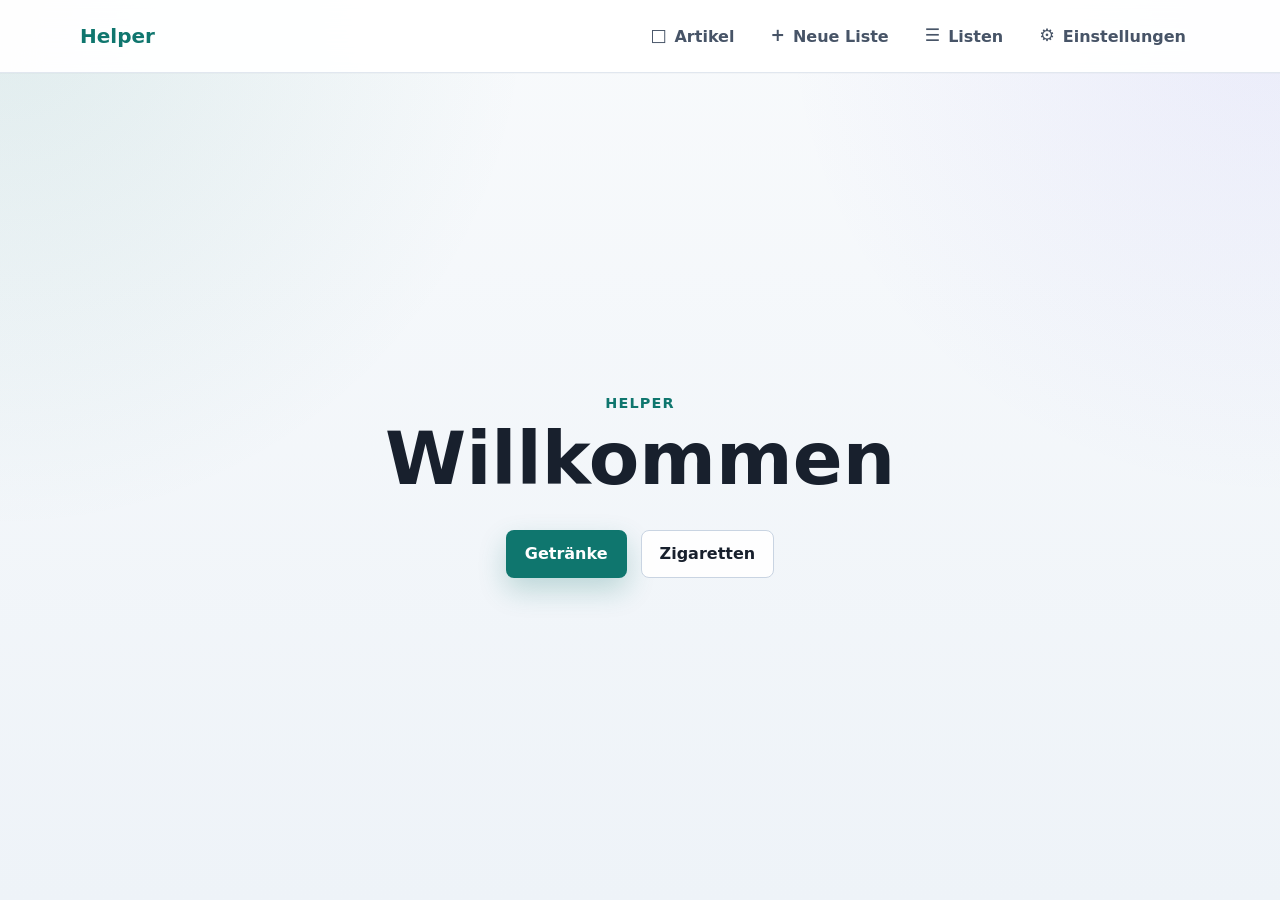
<file: index.html>
<!doctype html>
<html lang="de">
  <head>
    <meta charset="UTF-8" />
    <meta name="viewport" content="width=device-width, initial-scale=1.0, viewport-fit=cover" />
    <meta name="description" content="Helper hilft dir, Artikel lokal zu verwalten und daraus schnell Listen mit Mengen zu erstellen." />
    <meta name="theme-color" content="#f7f9fc" />
    <meta name="apple-mobile-web-app-capable" content="yes" />
    <meta name="apple-mobile-web-app-status-bar-style" content="default" />
    <meta name="apple-mobile-web-app-title" content="Helper" />
    <title>Helper</title>
    <script>
      try {
        const theme = JSON.parse(localStorage.getItem("helper_theme"));
        if (theme) document.documentElement.dataset.theme = theme;
      } catch {}
    </script>
    <link rel="stylesheet" href="styles.css" />
    <script src="catalog.js" defer></script>
    <script src="app.js" defer></script>
  </head>
  <body>
    <header class="site-header">
      <nav class="navbar" aria-label="Hauptnavigation">
        <a class="brand" href="index.html">Helper</a>
        <div class="nav-links">
          <a href="artikel.html"><span class="nav-icon" aria-hidden="true">&#9633;</span><span>Artikel</span></a>
          <a href="neue-liste.html"><span class="nav-icon" aria-hidden="true">+</span><span>Neue Liste</span></a>
          <a href="listen.html"><span class="nav-icon" aria-hidden="true">&#9776;</span><span>Listen</span></a>
          <a href="settings.html"><span class="nav-icon" aria-hidden="true">&#9881;</span><span>Einstellungen</span></a>
        </div>
      </nav>
    </header>

    <main class="hero">
      <section class="welcome" aria-labelledby="welcome-title">
        <p class="eyebrow">Helper</p>
        <h1 id="welcome-title">Willkommen</h1>
        <div class="actions">
          <a class="button primary" href="neue-liste.html">Getr&auml;nke</a>
          <a class="button secondary" href="neue-liste.html?category=cigarettes">Zigaretten</a>
        </div>
      </section>
    </main>
  </body>
</html>
</file>
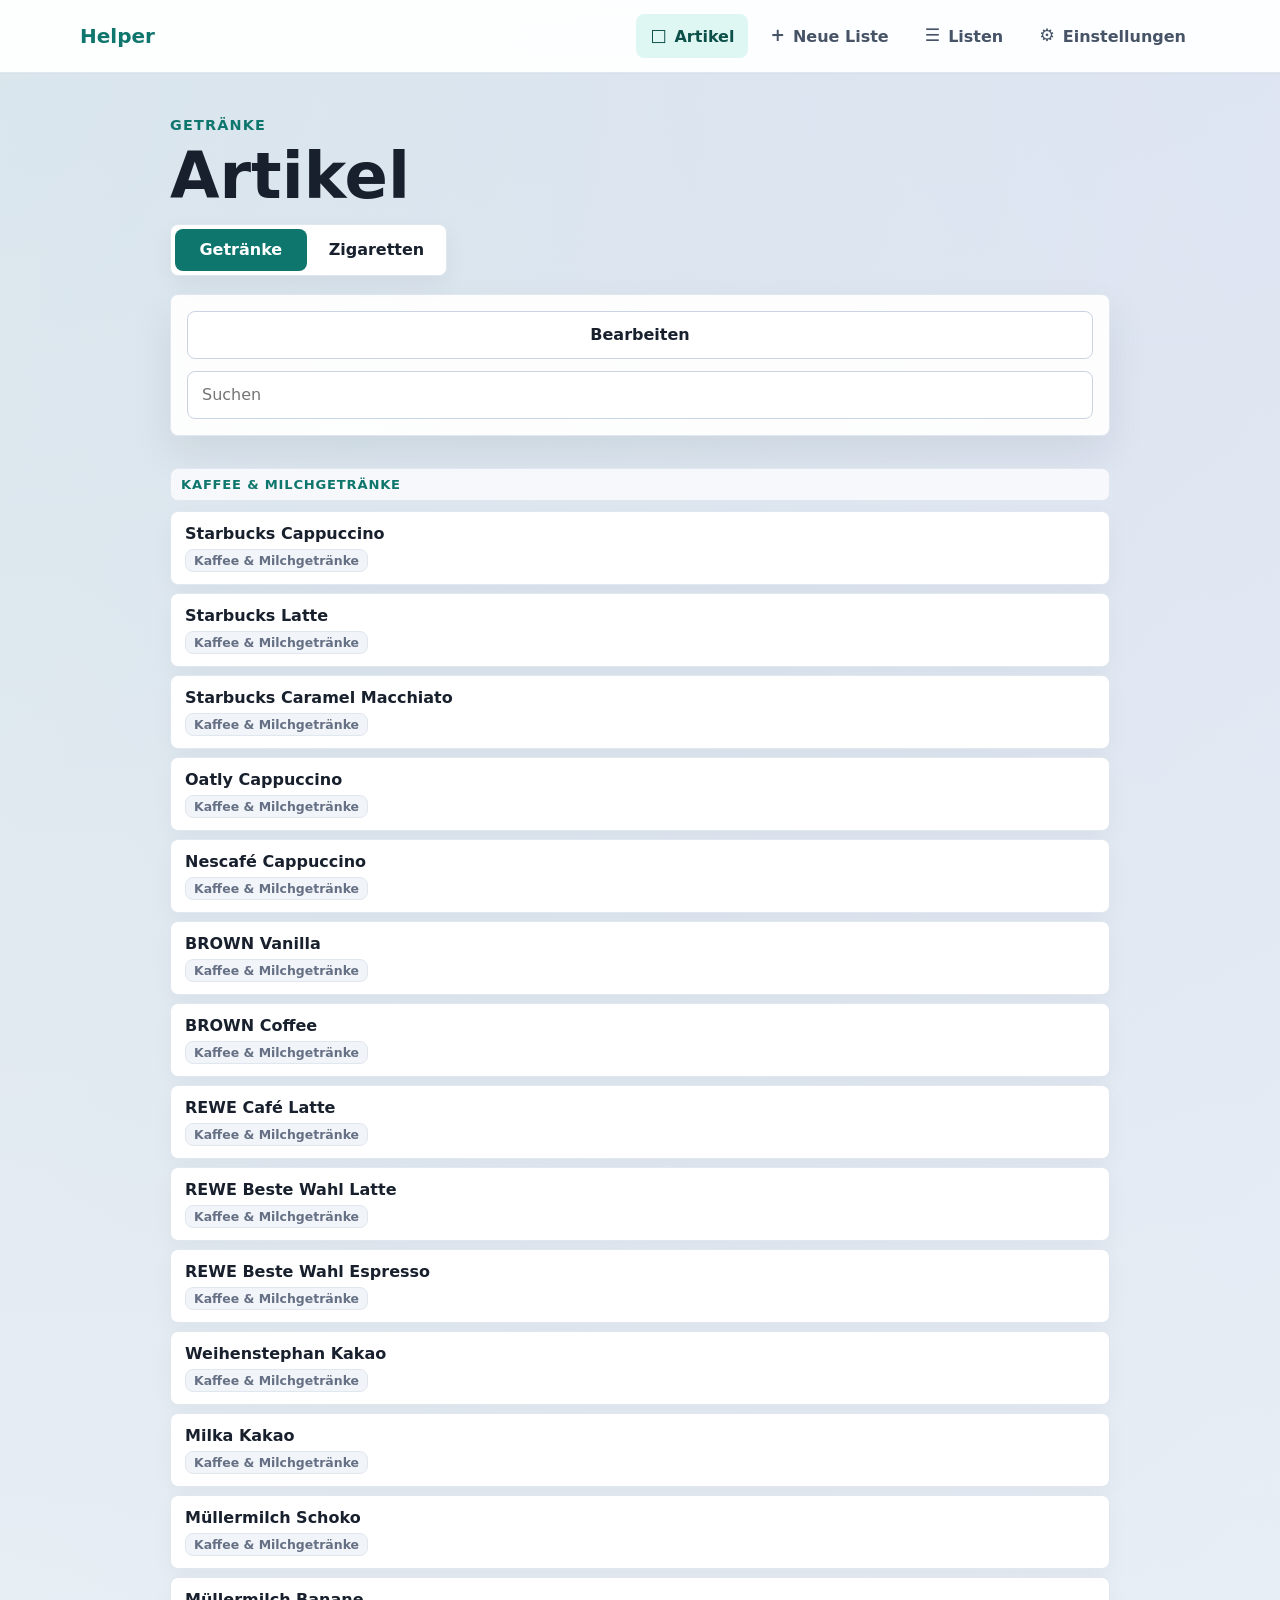
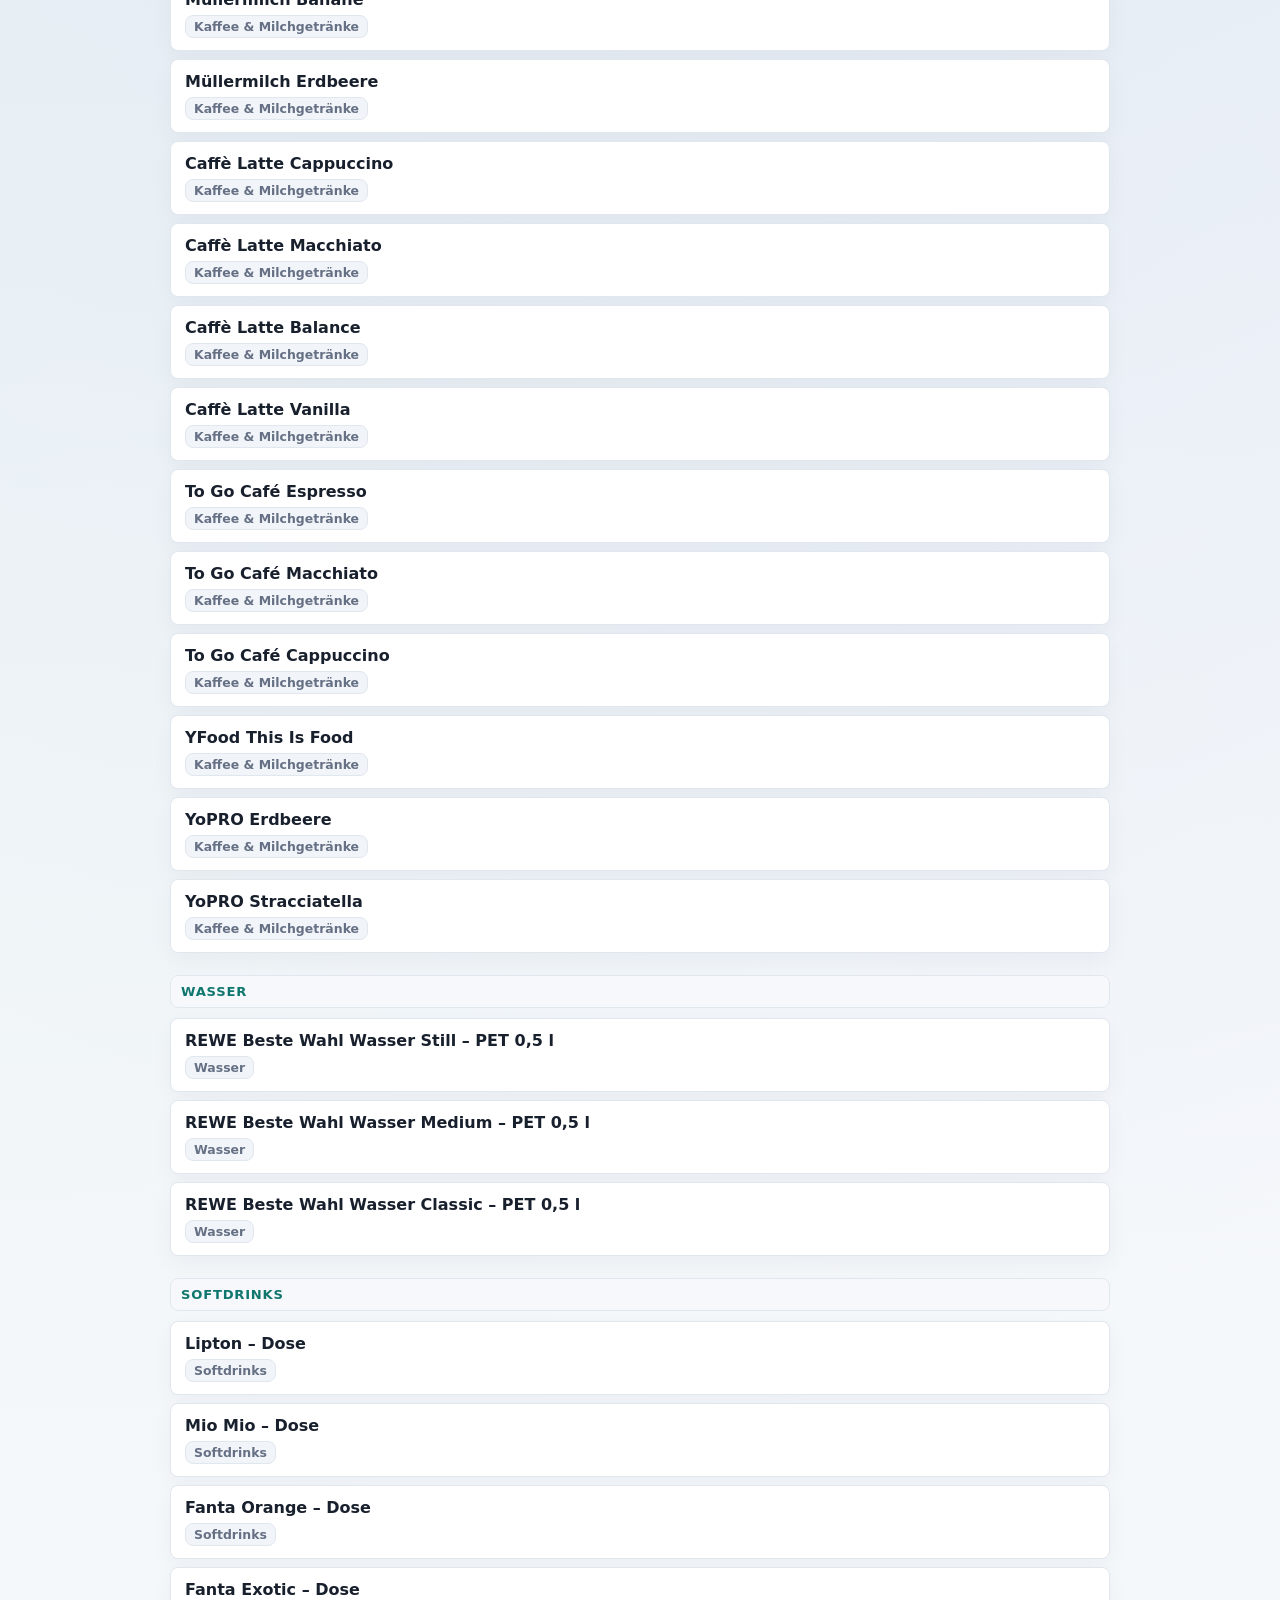
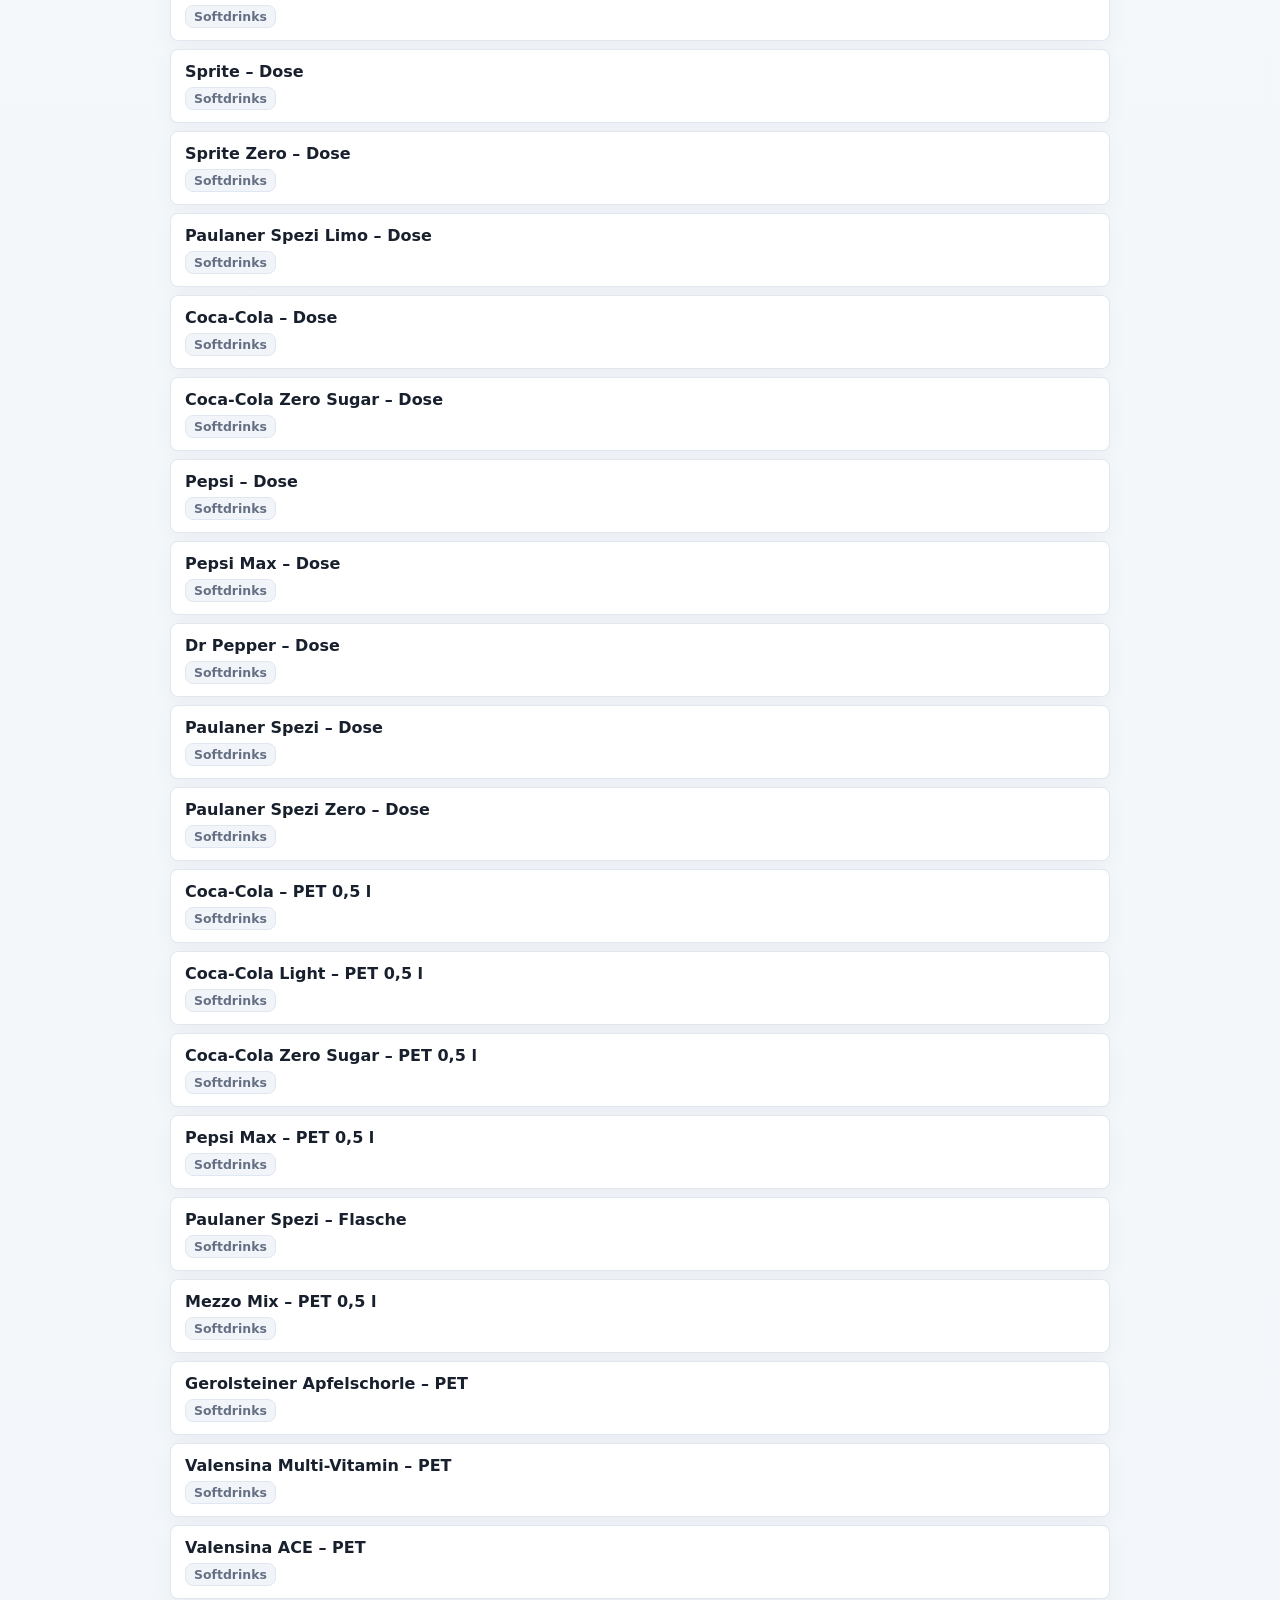
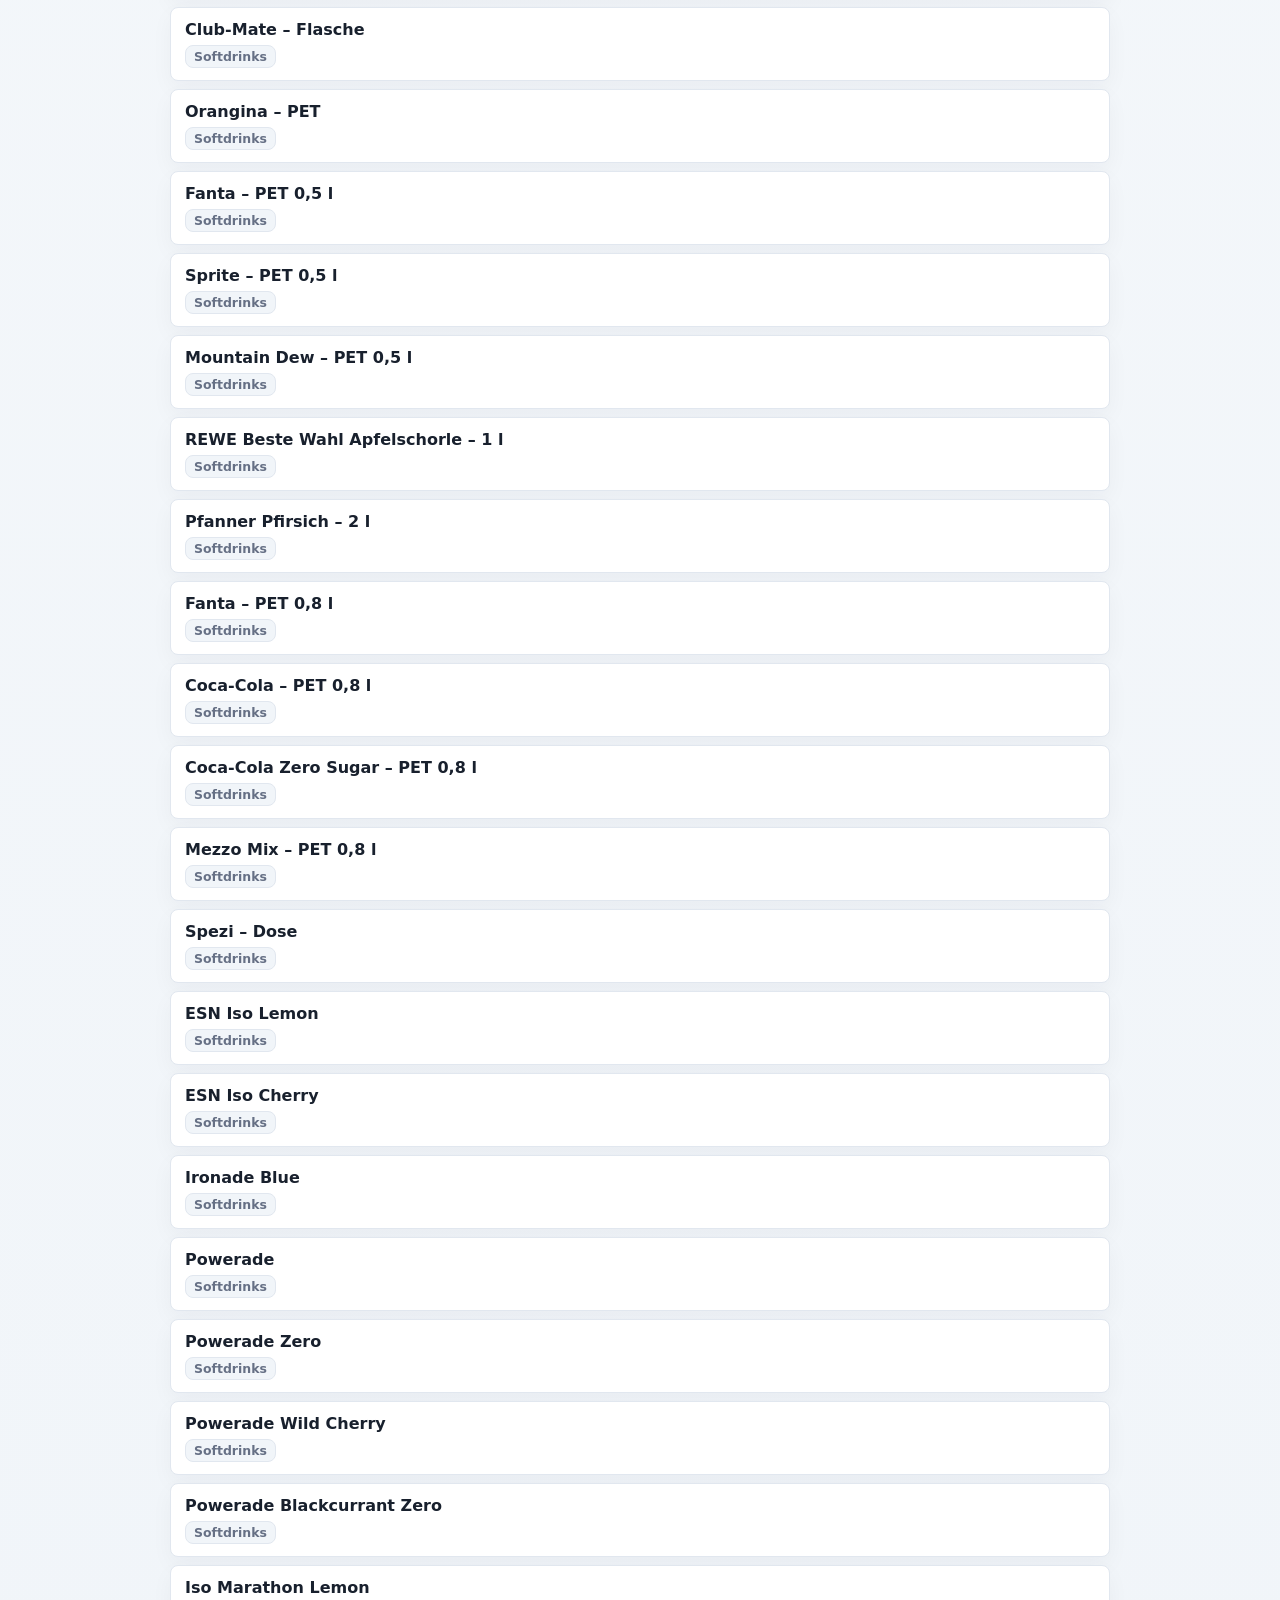
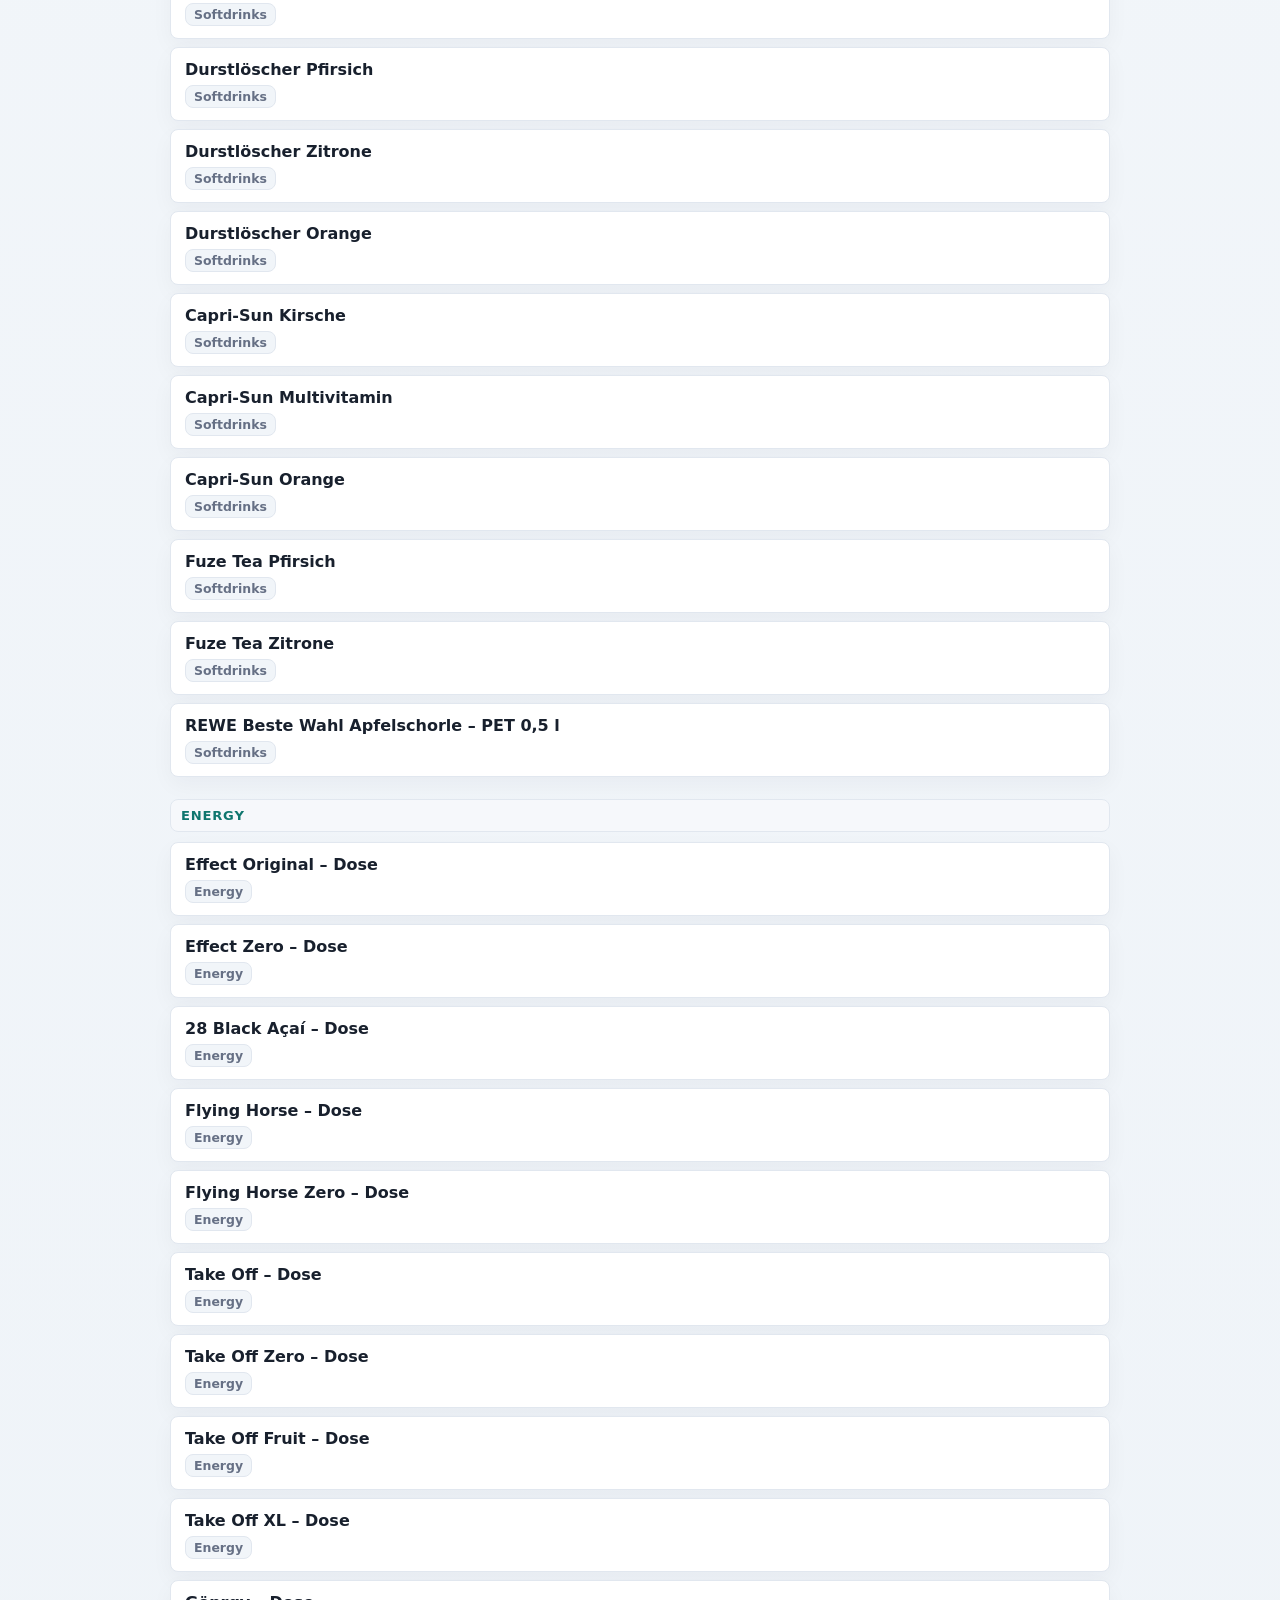
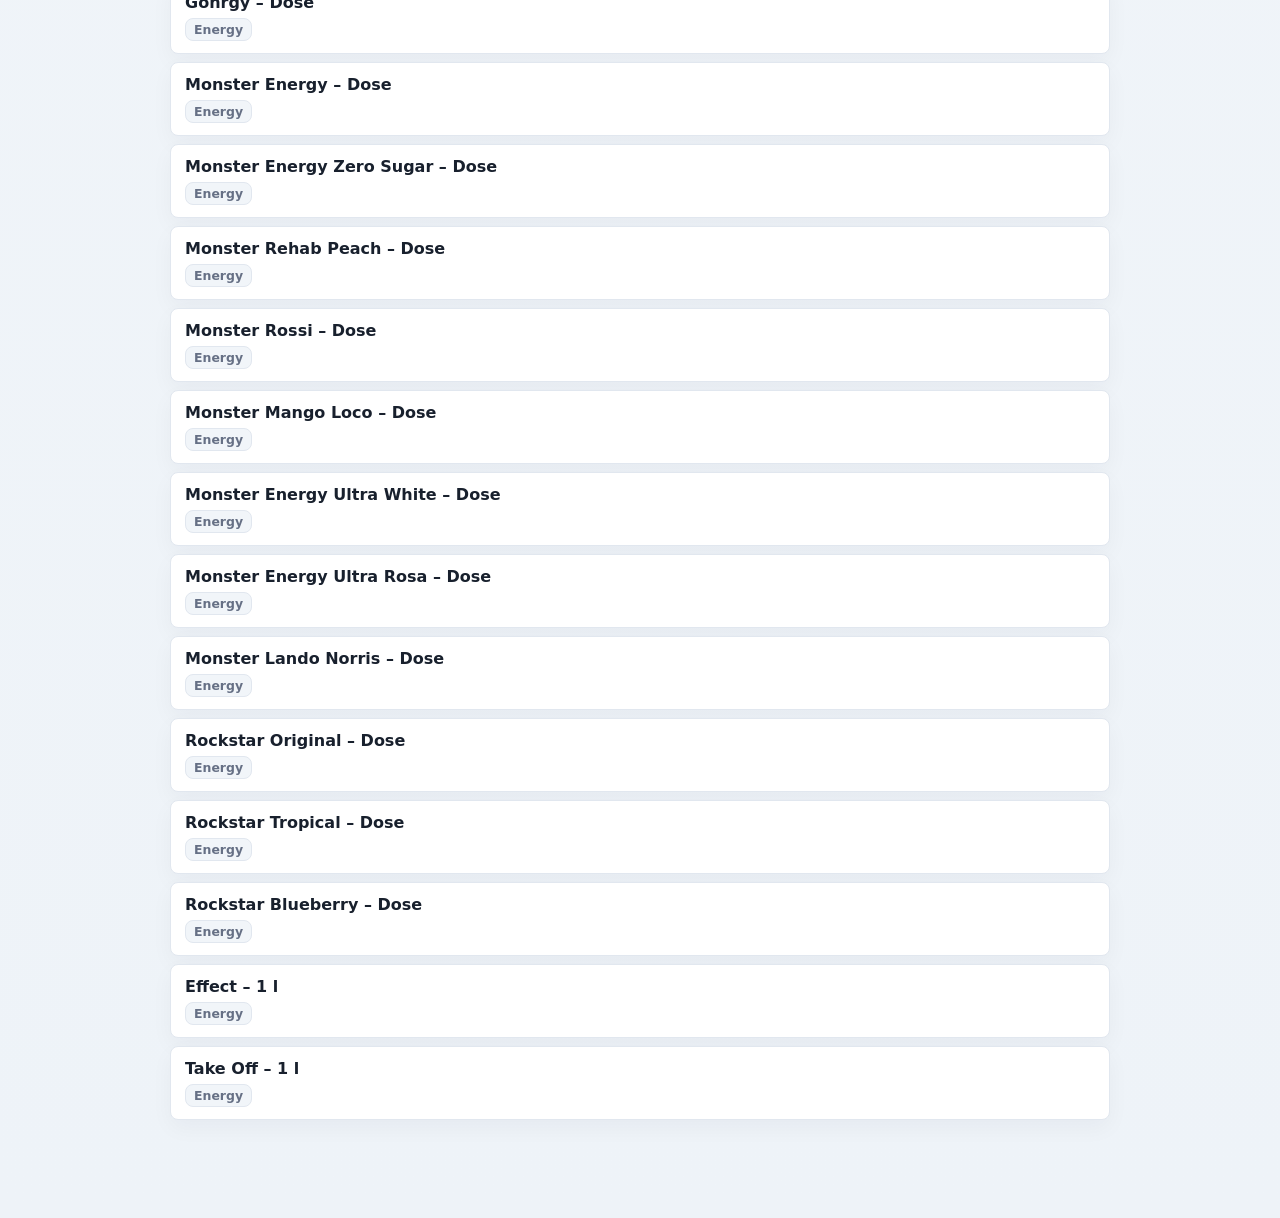
<file: artikel.html>
<!doctype html>
<html lang="de">
  <head>
    <meta charset="UTF-8" />
    <meta name="viewport" content="width=device-width, initial-scale=1.0, viewport-fit=cover" />
    <meta name="description" content="Verwalte deine gespeicherten Artikel lokal im Browser." />
    <meta name="theme-color" content="#f7f9fc" />
    <meta name="apple-mobile-web-app-capable" content="yes" />
    <meta name="apple-mobile-web-app-status-bar-style" content="default" />
    <meta name="apple-mobile-web-app-title" content="Helper" />
    <title>Artikel | Helper</title>
    <script>
      try {
        const theme = JSON.parse(localStorage.getItem("helper_theme"));
        if (theme) document.documentElement.dataset.theme = theme;
      } catch {}
    </script>
    <link rel="stylesheet" href="styles.css" />
    <script src="catalog.js" defer></script>
    <script src="app.js" defer></script>
  </head>
  <body data-page="artikel">
    <header class="site-header">
      <nav class="navbar" aria-label="Hauptnavigation">
        <a class="brand" href="index.html">Helper</a>
        <div class="nav-links">
          <a class="active" aria-current="page" href="artikel.html"><span class="nav-icon" aria-hidden="true">&#9633;</span><span>Artikel</span></a>
          <a href="neue-liste.html"><span class="nav-icon" aria-hidden="true">+</span><span>Neue Liste</span></a>
          <a href="listen.html"><span class="nav-icon" aria-hidden="true">&#9776;</span><span>Listen</span></a>
          <a href="settings.html"><span class="nav-icon" aria-hidden="true">&#9881;</span><span>Einstellungen</span></a>
        </div>
      </nav>
    </header>

    <main class="page-shell">
      <section class="page-heading" aria-labelledby="artikel-title">
        <p class="eyebrow" data-category-label>Artikel</p>
        <h1 id="artikel-title">Artikel</h1>
      </section>

      <nav class="category-switch" aria-label="Bereich ausw&auml;hlen">
        <a class="button secondary" href="artikel.html" data-category-link="beverages">Getr&auml;nke</a>
        <a class="button secondary" href="artikel.html" data-category-link="cigarettes">Zigaretten</a>
      </nav>

      <section class="panel article-tools" aria-label="Artikel verwalten">
        <button class="button secondary" type="button" data-edit-toggle>Bearbeiten</button>
        <div data-edit-panel hidden>
          <form class="form-row add-article-row" data-article-form>
            <label class="sr-only" for="article-name">Artikelname</label>
            <input id="article-name" data-article-input type="text" placeholder="Neuer Artikel" required />
            <label class="sr-only" for="article-category">Kategorie</label>
            <select id="article-category" data-article-category>
              <option value="coffee_milk">Kaffee &amp; Milchgetr&auml;nke</option>
              <option value="water">Wasser</option>
              <option value="softdrinks" selected>Softdrinks</option>
              <option value="energy">Energy</option>
            </select>
            <button class="button primary icon-button confirm-button" type="submit" aria-label="Artikel hinzuf&uuml;gen" title="Artikel hinzuf&uuml;gen">+</button>
          </form>
        </div>
        <div class="form-row search-row">
          <label class="sr-only" for="article-search">Artikel suchen</label>
          <input id="article-search" data-article-search type="search" placeholder="Suchen" autocomplete="off" />
        </div>
      </section>

      <ul class="item-list" data-article-list aria-label="Artikelliste"></ul>

      <div class="actions left">
        <p class="form-status" data-article-status aria-live="polite"></p>
      </div>
    </main>
  </body>
</html>
</file>
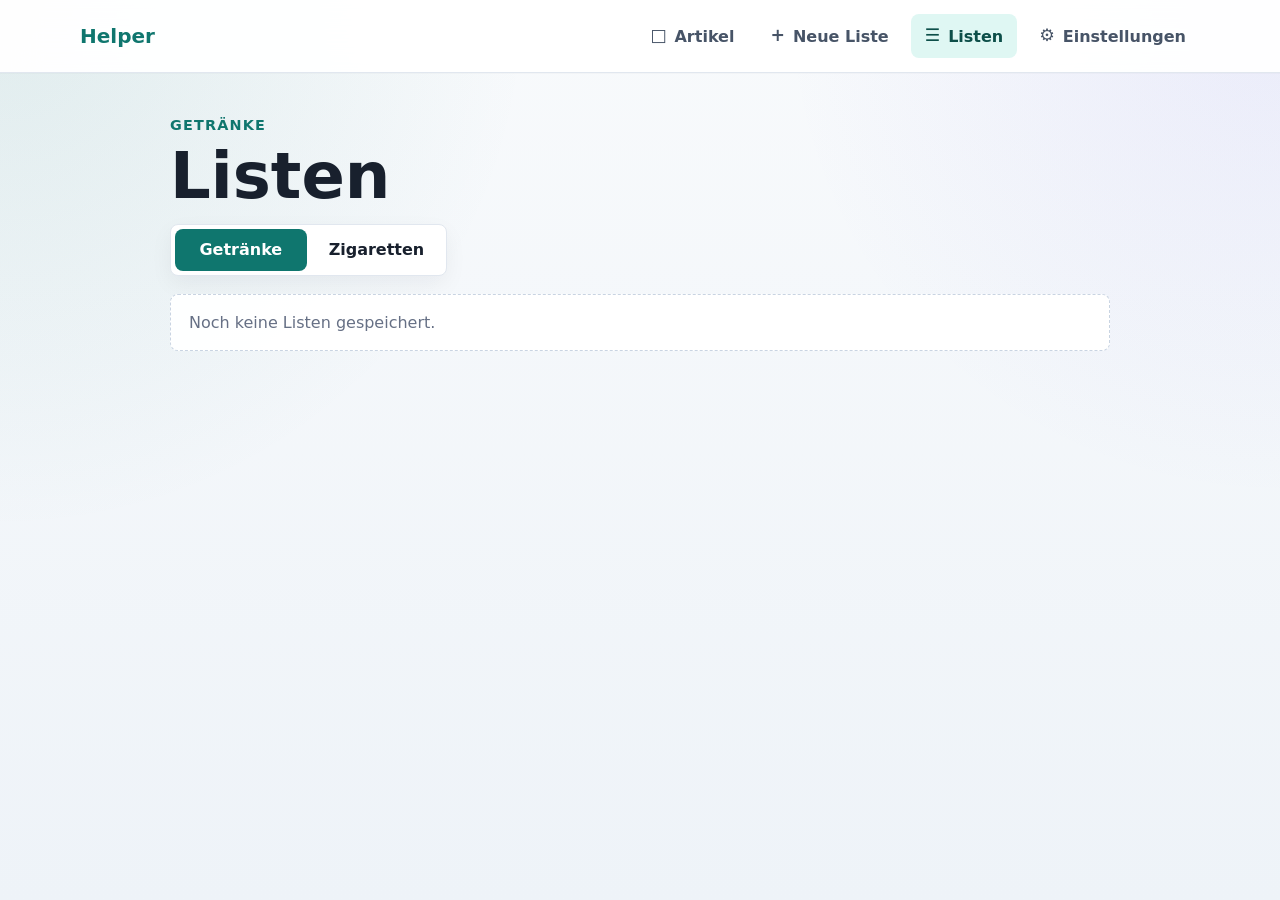
<file: listen.html>
<!doctype html>
<html lang="de">
  <head>
    <meta charset="UTF-8" />
    <meta name="viewport" content="width=device-width, initial-scale=1.0, viewport-fit=cover" />
    <meta name="description" content="Rufe gespeicherte Listen ab, bearbeite Mengen und l&ouml;sche alte Eintr&auml;ge." />
    <meta name="theme-color" content="#f7f9fc" />
    <meta name="apple-mobile-web-app-capable" content="yes" />
    <meta name="apple-mobile-web-app-status-bar-style" content="default" />
    <meta name="apple-mobile-web-app-title" content="Helper" />
    <title>Listen | Helper</title>
    <script>
      try {
        const theme = JSON.parse(localStorage.getItem("helper_theme"));
        if (theme) document.documentElement.dataset.theme = theme;
      } catch {}
    </script>
    <link rel="stylesheet" href="styles.css" />
    <script src="catalog.js" defer></script>
    <script src="app.js" defer></script>
  </head>
  <body data-page="listen">
    <header class="site-header">
      <nav class="navbar" aria-label="Hauptnavigation">
        <a class="brand" href="index.html">Helper</a>
        <div class="nav-links">
          <a href="artikel.html"><span class="nav-icon" aria-hidden="true">&#9633;</span><span>Artikel</span></a>
          <a href="neue-liste.html"><span class="nav-icon" aria-hidden="true">+</span><span>Neue Liste</span></a>
          <a class="active" aria-current="page" href="listen.html"><span class="nav-icon" aria-hidden="true">&#9776;</span><span>Listen</span></a>
          <a href="settings.html"><span class="nav-icon" aria-hidden="true">&#9881;</span><span>Einstellungen</span></a>
        </div>
      </nav>
    </header>

    <main class="page-shell">
      <section class="page-heading" aria-labelledby="lists-title">
        <p class="eyebrow" data-category-label>Listen</p>
        <h1 id="lists-title">Listen</h1>
      </section>

      <nav class="category-switch" aria-label="Bereich ausw&auml;hlen">
        <a class="button secondary" href="listen.html" data-category-link="beverages">Getr&auml;nke</a>
        <a class="button secondary" href="listen.html" data-category-link="cigarettes">Zigaretten</a>
      </nav>

      <section class="saved-lists" data-saved-lists aria-label="Gespeicherte Listen"></section>
    </main>
  </body>
</html>
</file>
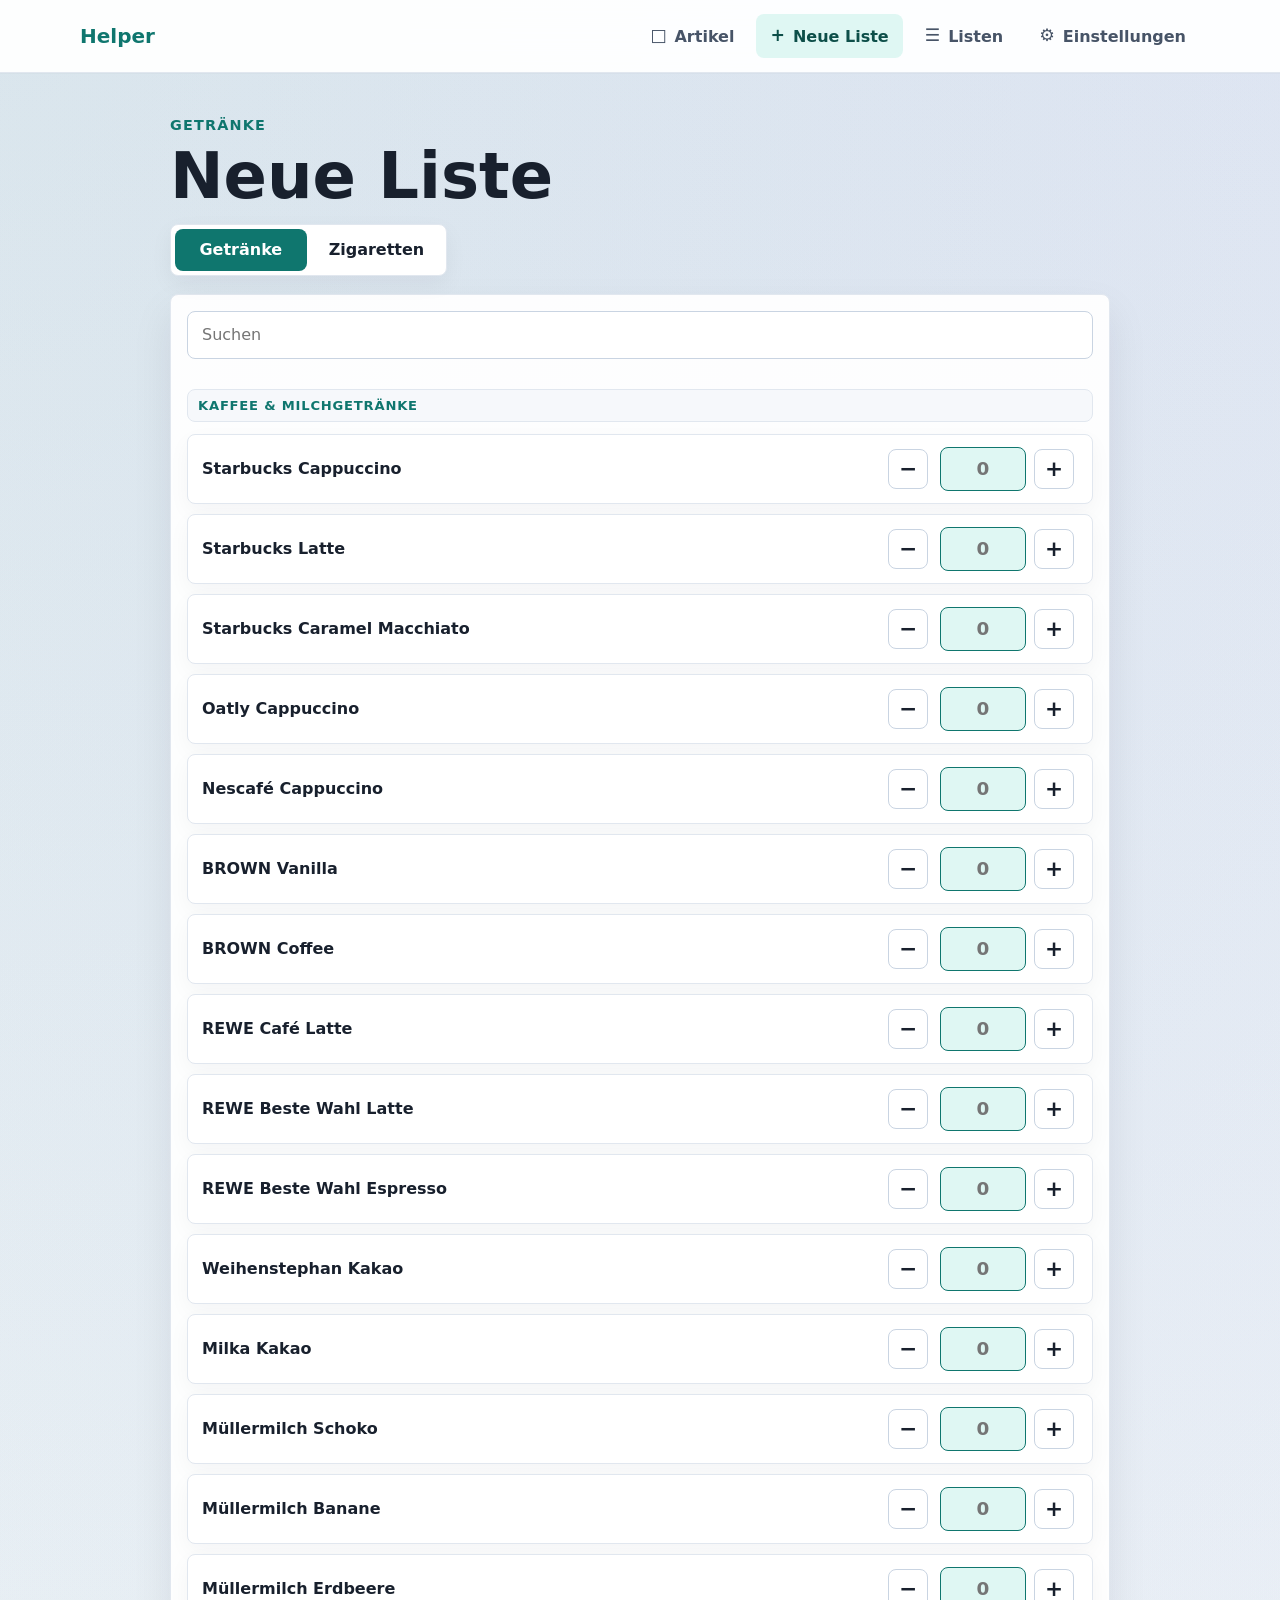
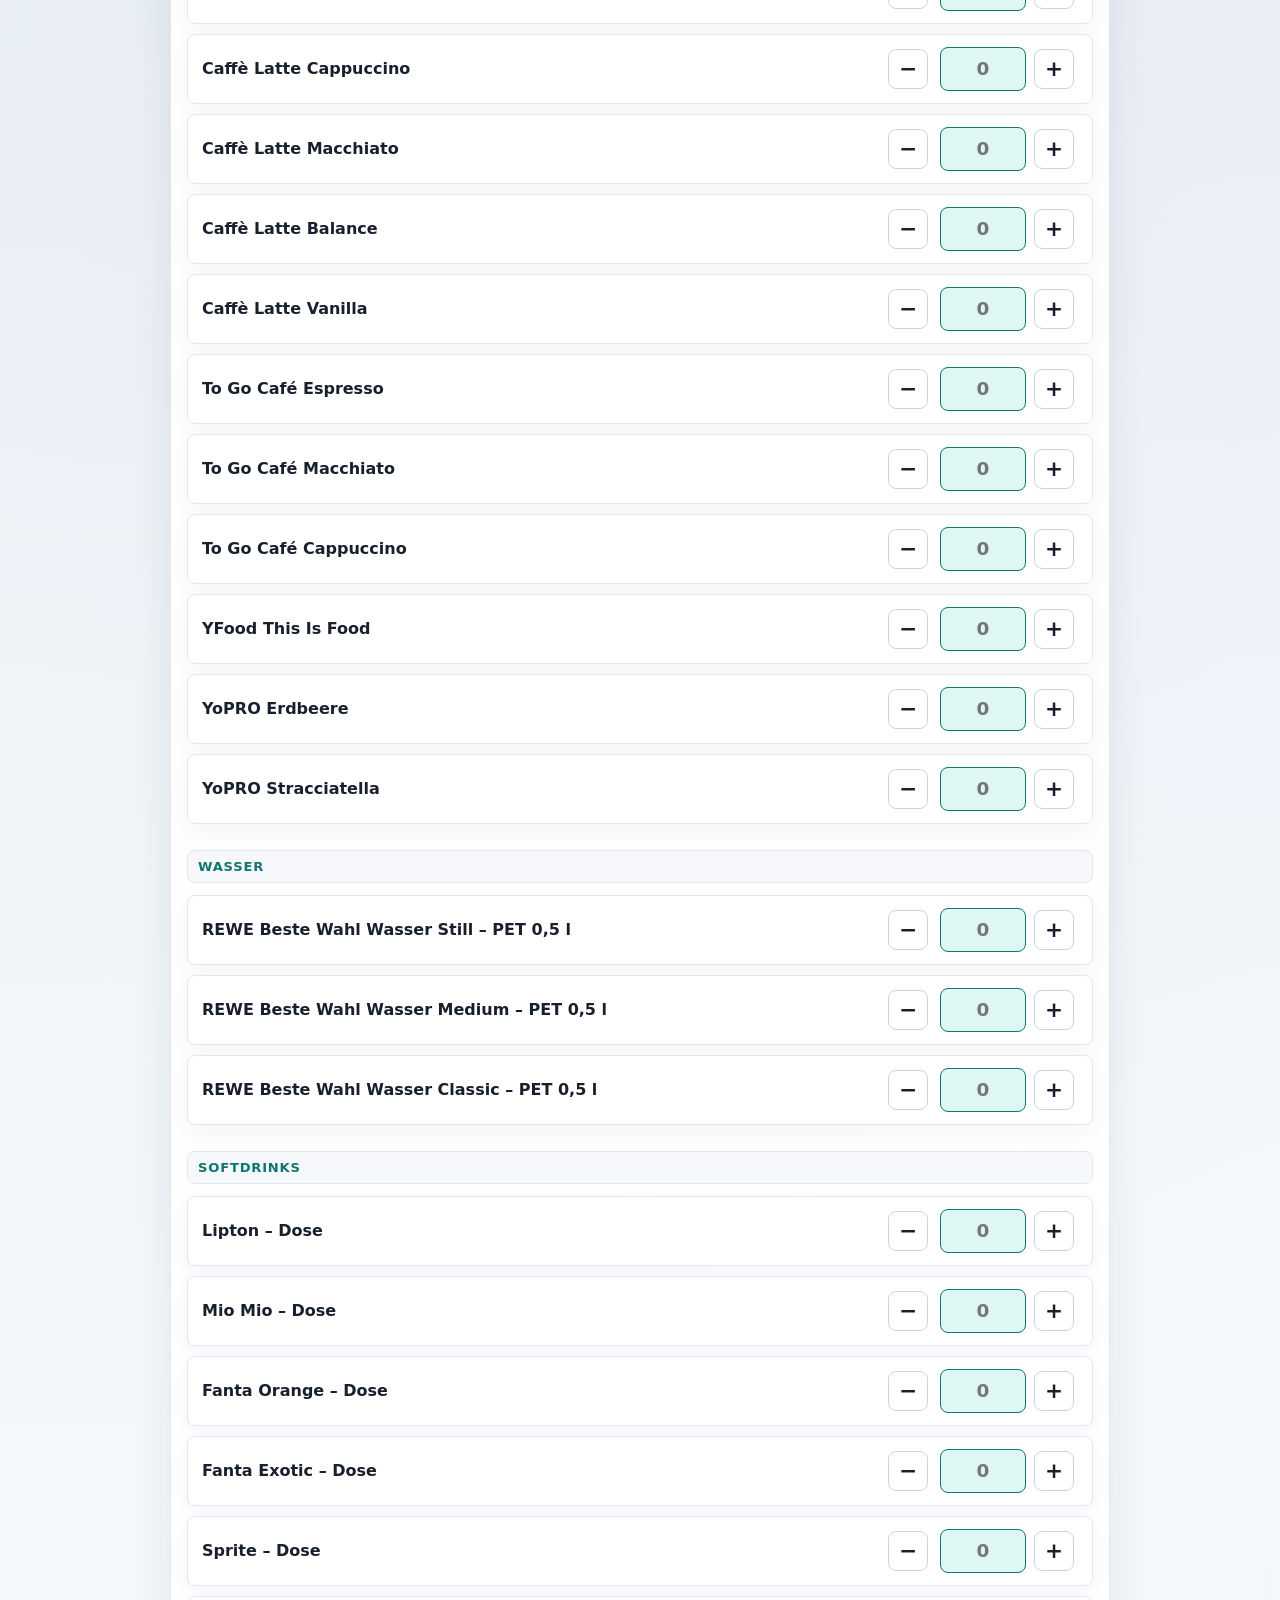
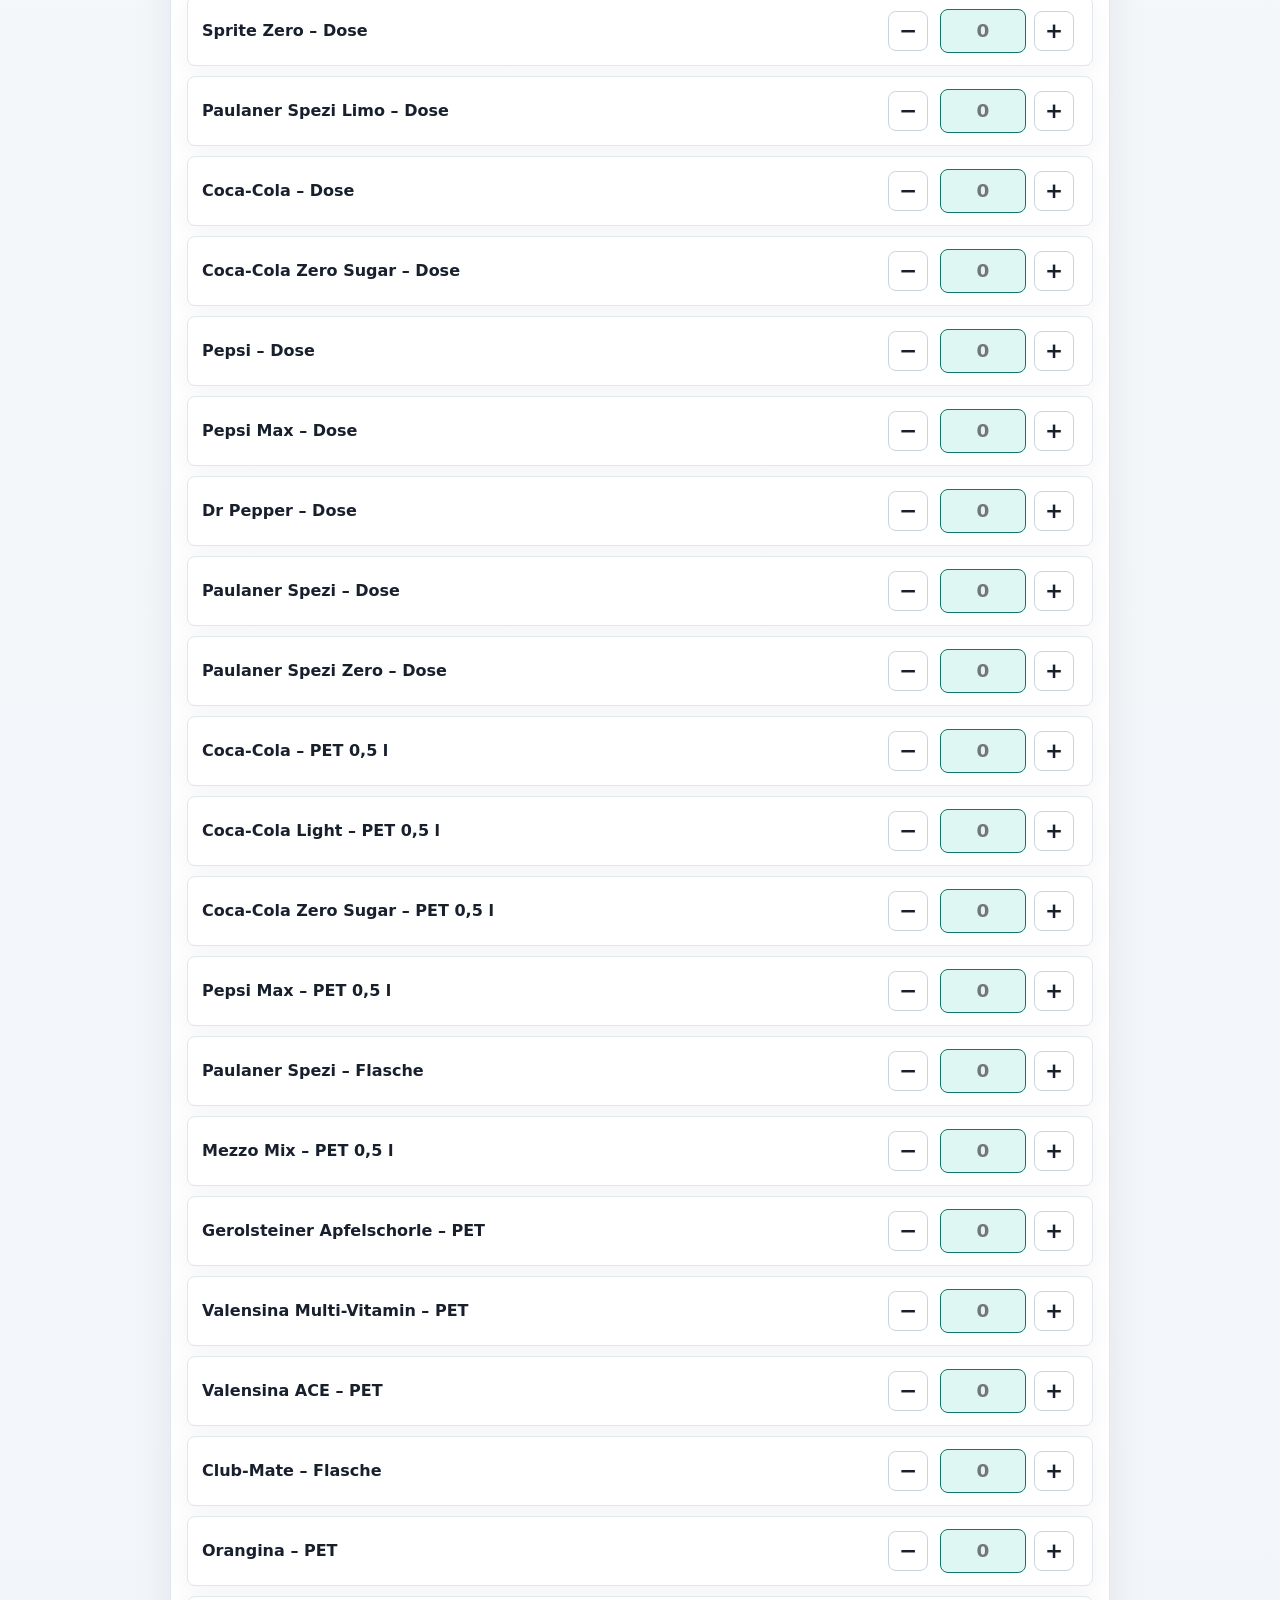
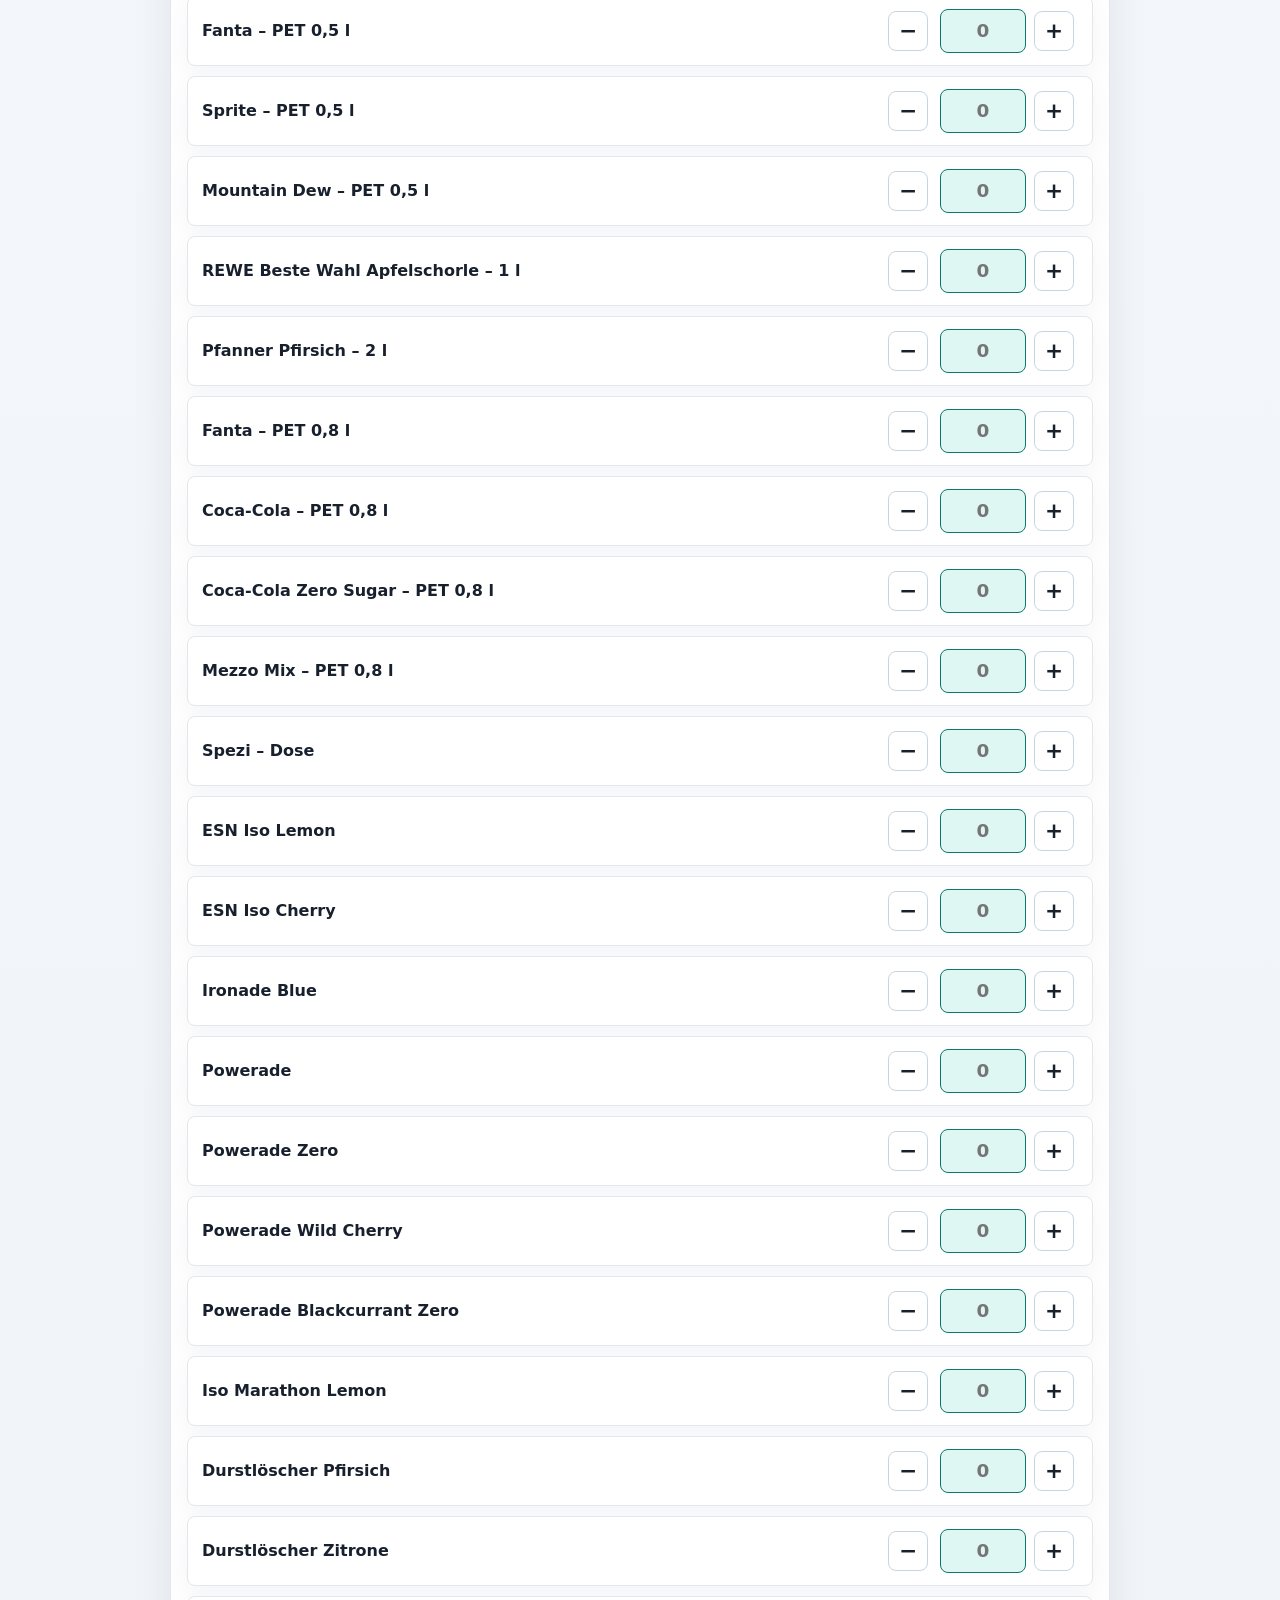
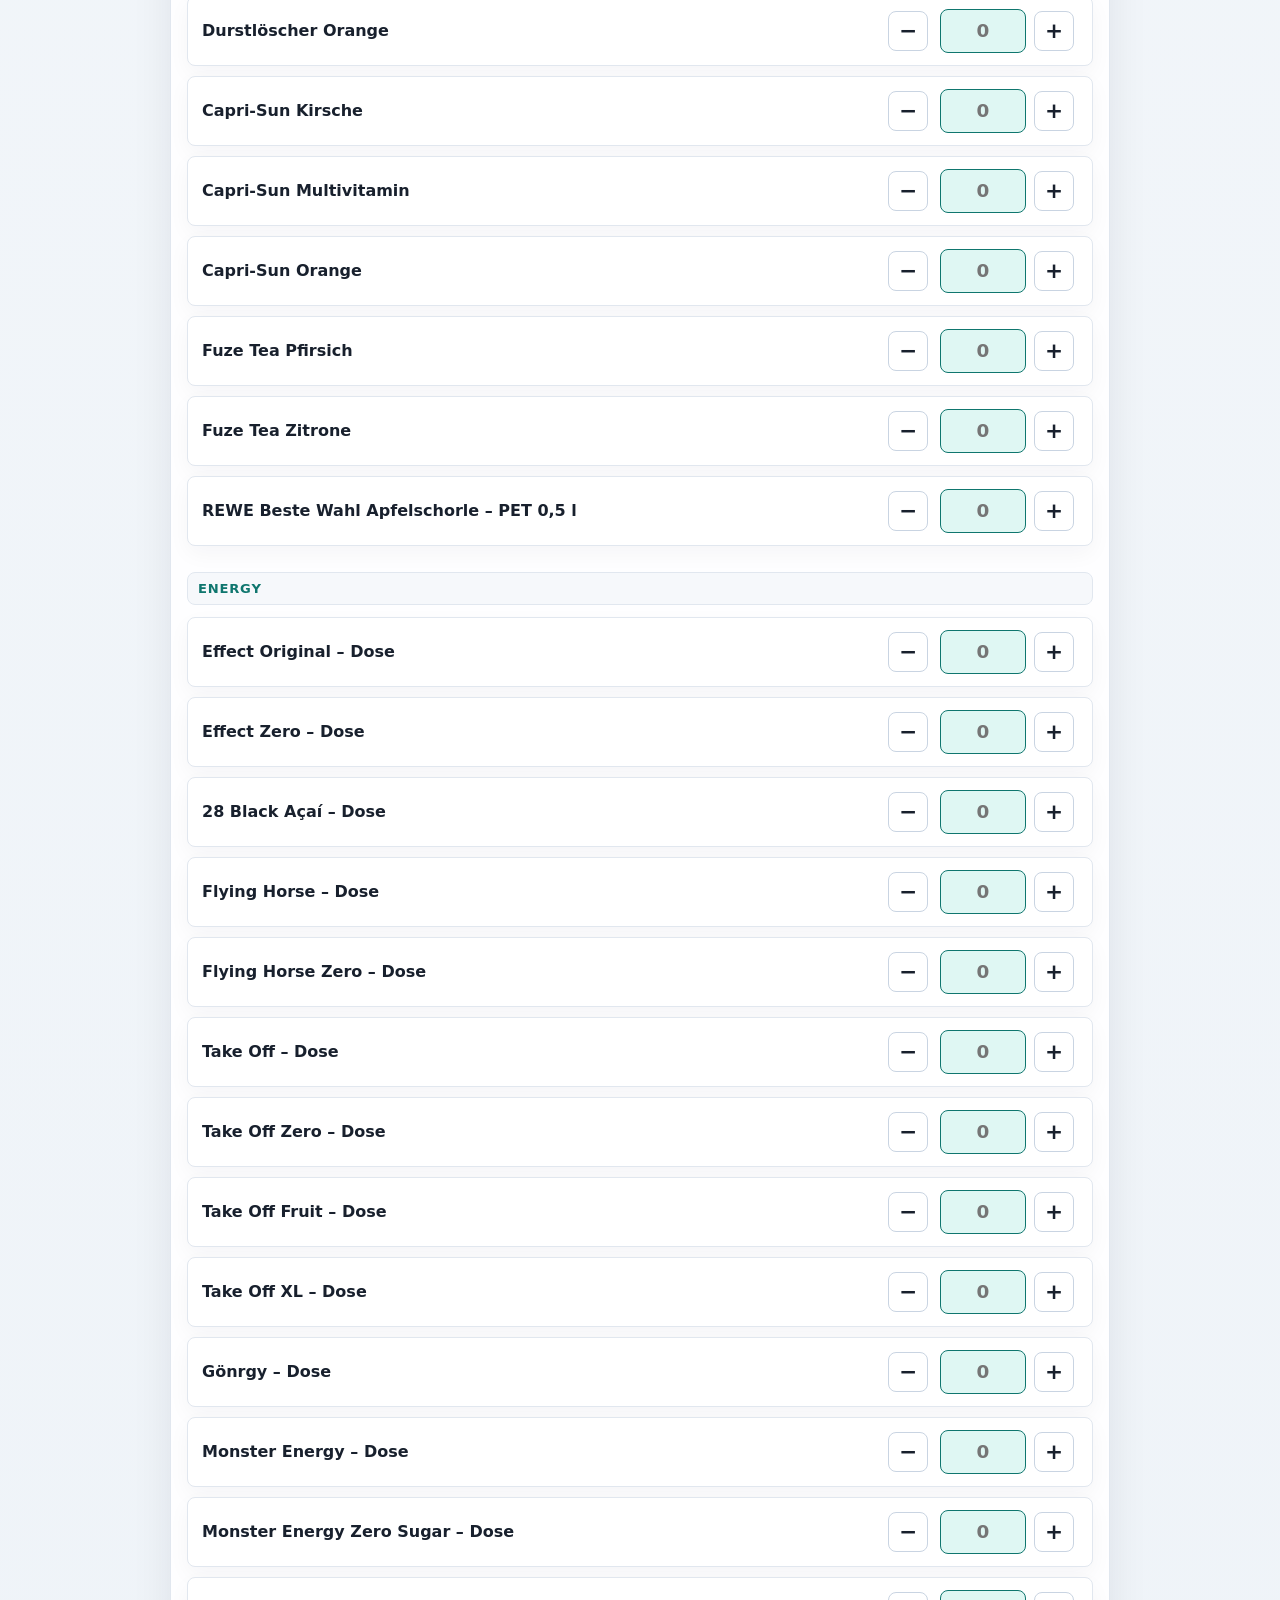
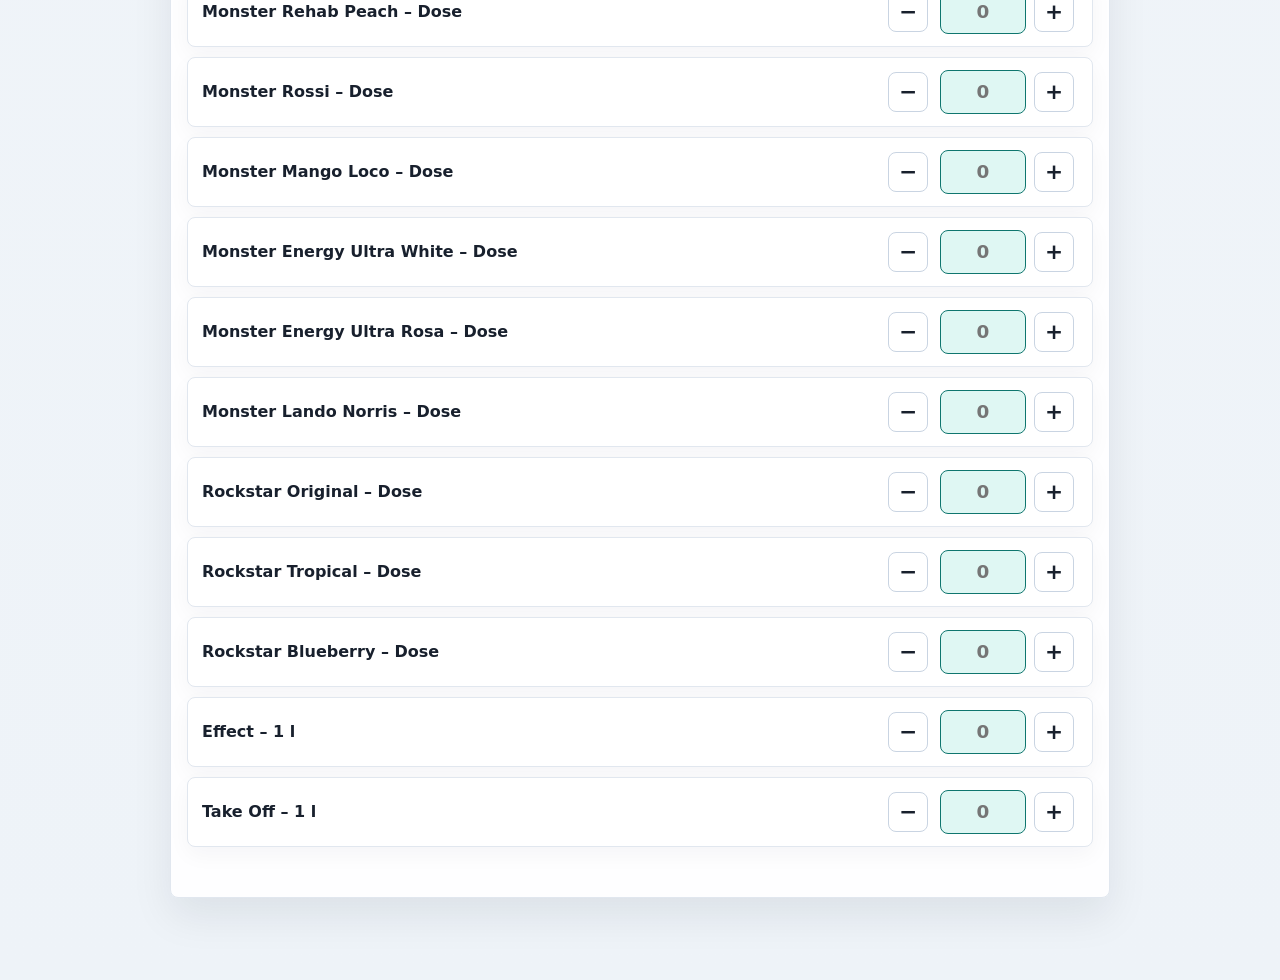
<file: neue-liste.html>
<!doctype html>
<html lang="de">
  <head>
    <meta charset="UTF-8" />
    <meta name="viewport" content="width=device-width, initial-scale=1.0, viewport-fit=cover" />
    <meta name="description" content="Erstelle eine neue lokale Liste und trage Mengen zu deinen Artikeln ein." />
    <meta name="theme-color" content="#f7f9fc" />
    <meta name="apple-mobile-web-app-capable" content="yes" />
    <meta name="apple-mobile-web-app-status-bar-style" content="default" />
    <meta name="apple-mobile-web-app-title" content="Helper" />
    <title>Neue Liste erstellen | Helper</title>
    <script>
      try {
        const theme = JSON.parse(localStorage.getItem("helper_theme"));
        if (theme) document.documentElement.dataset.theme = theme;
      } catch {}
    </script>
    <link rel="stylesheet" href="styles.css" />
    <script src="catalog.js" defer></script>
    <script src="app.js" defer></script>
  </head>
  <body data-page="neue-liste">
    <header class="site-header">
      <nav class="navbar" aria-label="Hauptnavigation">
        <a class="brand" href="index.html">Helper</a>
        <div class="nav-links">
          <a href="artikel.html"><span class="nav-icon" aria-hidden="true">&#9633;</span><span>Artikel</span></a>
          <a class="active" aria-current="page" href="neue-liste.html"><span class="nav-icon" aria-hidden="true">+</span><span>Neue Liste</span></a>
          <a href="listen.html"><span class="nav-icon" aria-hidden="true">&#9776;</span><span>Listen</span></a>
          <a href="settings.html"><span class="nav-icon" aria-hidden="true">&#9881;</span><span>Einstellungen</span></a>
        </div>
      </nav>
    </header>

    <main class="page-shell">
      <section class="page-heading" aria-labelledby="new-list-title">
        <p class="eyebrow" data-category-label>Liste</p>
        <h1 id="new-list-title">Neue Liste</h1>
      </section>

      <nav class="category-switch" aria-label="Bereich ausw&auml;hlen">
        <a class="button secondary" href="neue-liste.html" data-category-link="beverages">Getr&auml;nke</a>
        <a class="button secondary" href="neue-liste.html" data-category-link="cigarettes">Zigaretten</a>
      </nav>

      <section class="panel" data-new-list-form>
        <div class="form-row search-row list-search-row">
          <label class="sr-only" for="list-search">Artikel in der Liste suchen</label>
          <input id="list-search" data-list-search type="search" placeholder="Suchen" autocomplete="off" />
        </div>
        <div class="quantity-list" data-list-articles></div>
        <div class="actions left">
          <p class="form-status" data-status aria-live="polite"></p>
        </div>
      </section>
    </main>
  </body>
</html>
</file>
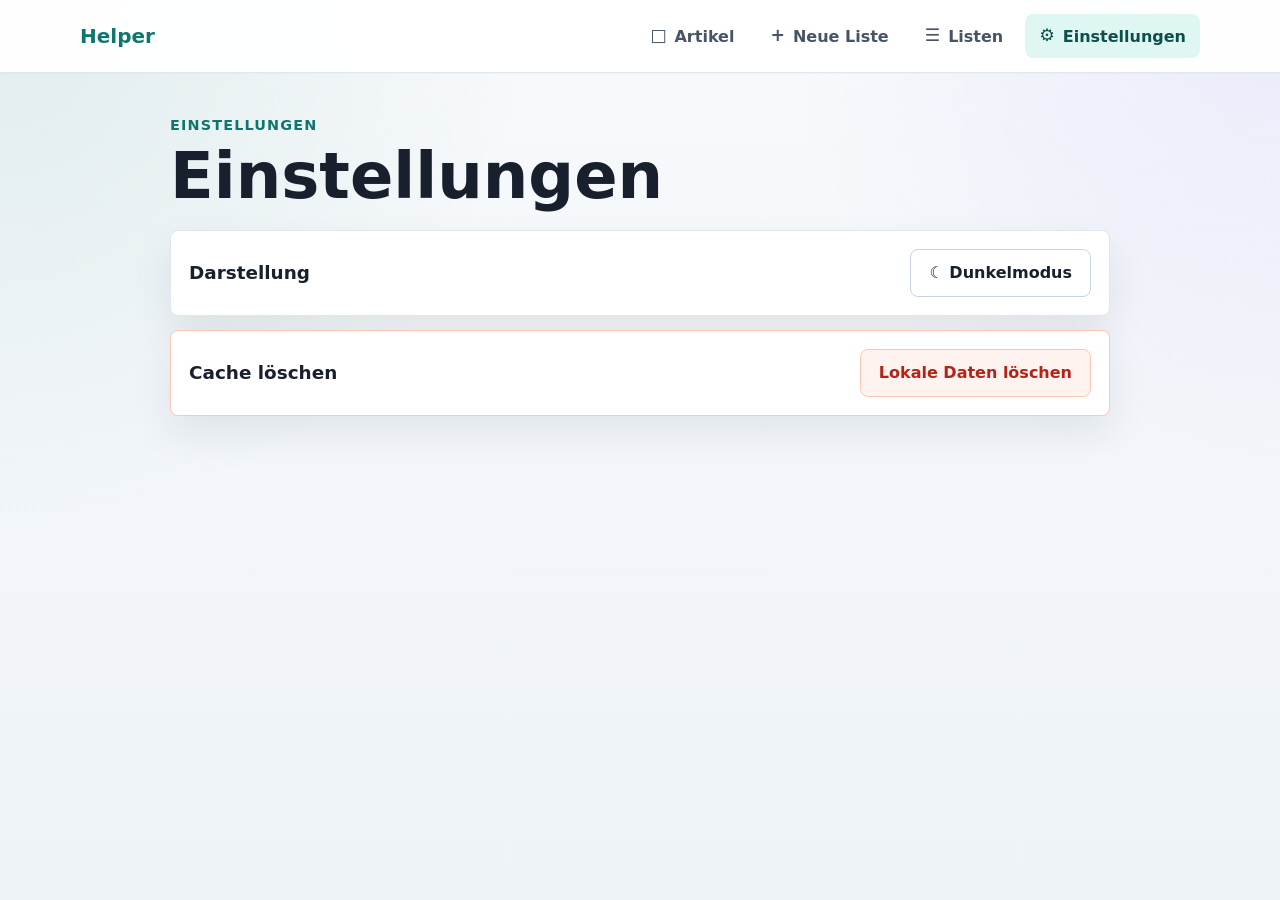
<file: settings.html>
<!doctype html>
<html lang="de">
  <head>
    <meta charset="UTF-8" />
    <meta name="viewport" content="width=device-width, initial-scale=1.0, viewport-fit=cover" />
    <meta name="description" content="Verwalte Darkmode und lokale App-Daten f&uuml;r Helper." />
    <meta name="theme-color" content="#f7f9fc" />
    <meta name="apple-mobile-web-app-capable" content="yes" />
    <meta name="apple-mobile-web-app-status-bar-style" content="default" />
    <meta name="apple-mobile-web-app-title" content="Helper" />
    <title>Einstellungen | Helper</title>
    <script>
      try {
        const theme = JSON.parse(localStorage.getItem("helper_theme"));
        if (theme) document.documentElement.dataset.theme = theme;
      } catch {}
    </script>
    <link rel="stylesheet" href="styles.css" />
    <script src="catalog.js" defer></script>
    <script src="app.js" defer></script>
  </head>
  <body data-page="settings">
    <header class="site-header">
      <nav class="navbar" aria-label="Hauptnavigation">
        <a class="brand" href="index.html">Helper</a>
        <div class="nav-links">
          <a href="artikel.html"><span class="nav-icon" aria-hidden="true">&#9633;</span><span>Artikel</span></a>
          <a href="neue-liste.html"><span class="nav-icon" aria-hidden="true">+</span><span>Neue Liste</span></a>
          <a href="listen.html"><span class="nav-icon" aria-hidden="true">&#9776;</span><span>Listen</span></a>
          <a class="active" aria-current="page" href="settings.html"><span class="nav-icon" aria-hidden="true">&#9881;</span><span>Einstellungen</span></a>
        </div>
      </nav>
    </header>

    <main class="page-shell">
      <section class="page-heading" aria-labelledby="settings-title">
        <p class="eyebrow">Einstellungen</p>
        <h1 id="settings-title">Einstellungen</h1>
      </section>

      <section class="settings-grid" aria-label="Einstellungen">
        <article class="settings-card">
          <div>
            <h2>Darstellung</h2>
          </div>
          <button class="button secondary" type="button" data-theme-toggle>Dunkelmodus</button>
        </article>

        <article class="settings-card danger-zone">
          <div>
            <h2>Cache l&ouml;schen</h2>
          </div>
          <button class="button danger" type="button" data-clear-cache>Lokale Daten l&ouml;schen</button>
        </article>
      </section>

      <p class="form-status" data-settings-status aria-live="polite"></p>
    </main>
  </body>
</html>
</file>
<file: styles.css>
:root {
  --app-bg: #f5f7fb;
  --app-bg-soft: #edf3f8;
  --surface: rgba(255, 255, 255, 0.94);
  --surface-solid: #ffffff;
  --surface-muted: #f1f5f9;
  --text: #18202d;
  --text-muted: #667085;
  --nav-text: #475467;
  --brand: #0f766e;
  --primary: #0f766e;
  --primary-strong: #0b5f59;
  --primary-soft: #dff7f3;
  --primary-soft-text: #0d4f49;
  --accent: #4f46e5;
  --border: #e1e7ef;
  --border-strong: #c9d4e2;
  --danger-bg: #fff3f0;
  --danger-bg-hover: #ffe6df;
  --danger-border: #ffc6b8;
  --danger-border-hover: #ffad98;
  --danger-text: #b42318;
  --shadow-soft: 0 18px 42px rgba(16, 24, 40, 0.08);
  --shadow-primary: rgba(15, 118, 110, 0.24);
  --bg-gradient: radial-gradient(circle at top left, rgba(15, 118, 110, 0.1), transparent 34%),
    radial-gradient(circle at top right, rgba(79, 70, 229, 0.08), transparent 32%),
    linear-gradient(180deg, #f8fafc 0%, #eef3f8 100%);
  color-scheme: light dark;
  font-family:
    Inter, ui-sans-serif, system-ui, -apple-system, BlinkMacSystemFont, "Segoe UI",
    sans-serif;
  color: var(--text);
  background: var(--app-bg);
}

:root[data-theme="dark"] {
  --app-bg: #101828;
  --app-bg-soft: #182230;
  --surface: rgba(24, 34, 48, 0.94);
  --surface-solid: #182230;
  --surface-muted: #202c3d;
  --text: #f2f4f7;
  --text-muted: #b8c2d2;
  --nav-text: #d0d5dd;
  --brand: #5eead4;
  --primary: #2dd4bf;
  --primary-strong: #5eead4;
  --primary-soft: #123d3a;
  --primary-soft-text: #ccfbf1;
  --accent: #a5b4fc;
  --border: #344054;
  --border-strong: #475467;
  --danger-bg: #3a221f;
  --danger-bg-hover: #4a2a25;
  --danger-border: #8a3f34;
  --danger-border-hover: #b55244;
  --danger-text: #ffcdc4;
  --shadow-soft: 0 18px 42px rgba(0, 0, 0, 0.24);
  --shadow-primary: rgba(45, 212, 191, 0.2);
  --bg-gradient: radial-gradient(circle at top left, rgba(45, 212, 191, 0.11), transparent 34%),
    radial-gradient(circle at top right, rgba(165, 180, 252, 0.1), transparent 30%),
    linear-gradient(180deg, #101828 0%, #111827 100%);
}

@media (prefers-color-scheme: dark) {
  :root:not([data-theme]) {
    --app-bg: #111827;
    --app-bg-soft: #1f2937;
    --surface: rgba(31, 41, 55, 0.92);
    --surface-solid: #182233;
    --surface-muted: #202b3c;
    --text: #edf2f8;
    --text-muted: #b8c4d5;
    --nav-text: #c8d5e5;
    --brand: #8ab8ff;
    --primary: #4f8cff;
    --primary-strong: #7aa8ff;
    --primary-soft: #243b5f;
    --primary-soft-text: #d8e8ff;
    --border: #334155;
    --border-strong: #51617a;
    --danger-bg: #3a1f26;
    --danger-bg-hover: #4a2630;
    --danger-border: #743544;
    --danger-border-hover: #9a4656;
    --danger-text: #ffc4cc;
    --shadow-primary: rgba(79, 140, 255, 0.22);
    --bg-gradient: linear-gradient(135deg, rgba(31, 41, 55, 0.96), rgba(17, 24, 39, 0.76));
  }
}

* {
  box-sizing: border-box;
}

body {
  margin: 0;
  width: 100%;
  min-height: 100vh;
  min-height: 100svh;
  background: var(--bg-gradient), var(--app-bg);
  color: var(--text);
  -webkit-tap-highlight-color: transparent;
}

[hidden] {
  display: none !important;
}

button,
input,
select {
  font: inherit;
}

a {
  color: inherit;
  text-decoration: none;
}

button,
a {
  touch-action: manipulation;
}

.site-header {
  position: sticky;
  top: 0;
  z-index: 20;
  background: var(--surface);
  border-bottom: 1px solid var(--border);
  box-shadow: 0 1px 0 rgba(16, 24, 40, 0.02);
  backdrop-filter: blur(18px);
  -webkit-backdrop-filter: blur(18px);
}

.navbar {
  display: flex;
  align-items: center;
  justify-content: space-between;
  width: min(1120px, calc(100% - 32px));
  min-height: 72px;
  margin: 0 auto;
  gap: 24px;
}

.brand {
  font-size: 1.25rem;
  font-weight: 800;
  letter-spacing: 0;
  color: var(--brand);
}

.nav-links {
  display: flex;
  align-items: center;
  gap: 8px;
}

.nav-links a {
  display: inline-flex;
  align-items: center;
  gap: 8px;
  border-radius: 8px;
  min-height: 44px;
  padding: 10px 14px;
  color: var(--nav-text);
  font-weight: 750;
}

.nav-icon {
  font-size: 1.08rem;
  line-height: 1;
}

.nav-links a:hover,
.nav-links a:focus-visible,
.nav-links a.active {
  background: var(--primary-soft);
  color: var(--primary-soft-text);
  outline: none;
}

.hero {
  display: grid;
  min-height: calc(100vh - 73px);
  place-items: center;
  padding: 56px 16px;
}

.welcome {
  width: min(760px, 100%);
  text-align: center;
}

.eyebrow {
  margin: 0 0 12px;
  color: var(--brand);
  font-size: 0.9rem;
  font-weight: 800;
  letter-spacing: 0.08em;
  text-transform: uppercase;
}

h1 {
  margin: 0;
  font-size: clamp(2.3rem, 6vw, 4.6rem);
  line-height: 0.98;
  letter-spacing: 0;
}

.welcome p:not(.eyebrow) {
  max-width: 600px;
  margin: 24px auto 0;
  color: var(--text-muted);
  font-size: 1.15rem;
  line-height: 1.7;
}

.actions {
  display: flex;
  flex-wrap: wrap;
  justify-content: center;
  gap: 14px;
  margin-top: 34px;
}

.button {
  display: inline-flex;
  align-items: center;
  justify-content: center;
  border: 0;
  min-height: 48px;
  border: 1px solid transparent;
  border-radius: 8px;
  padding: 0 18px;
  cursor: pointer;
  font-weight: 750;
  transition:
    background 160ms ease,
    border-color 160ms ease,
    color 160ms ease,
    transform 160ms ease,
    box-shadow 160ms ease;
}

.button:active {
  transform: translateY(1px);
}

.icon-button {
  display: inline-grid;
  place-items: center;
  width: 48px;
  min-width: 48px;
  height: 48px;
  min-height: 48px;
  padding: 0;
  font-size: 1.35rem;
  line-height: 1;
  text-align: center;
}

.button.primary {
  background: var(--primary);
  color: white;
  box-shadow: 0 12px 28px var(--shadow-primary);
}

.button.primary:hover,
.button.primary:focus-visible {
  background: var(--primary-strong);
  outline: none;
}

.button.secondary {
  background: color-mix(in srgb, var(--surface-solid) 92%, transparent);
  border-color: var(--border-strong);
  color: var(--text);
}

.button.secondary:hover,
.button.secondary:focus-visible {
  border-color: var(--primary);
  background: var(--primary-soft);
  outline: none;
}

.button.danger {
  background: var(--danger-bg);
  border-color: var(--danger-border);
  color: var(--danger-text);
}

.button.danger:hover,
.button.danger:focus-visible {
  background: var(--danger-bg-hover);
  border-color: var(--danger-border-hover);
  outline: none;
}

.button.compact {
  min-height: 40px;
  padding: 0 14px;
}

.button.icon-button {
  display: inline-grid;
  place-items: center;
  width: 48px;
  min-width: 48px;
  height: 48px;
  min-height: 48px;
  padding: 0;
}

.button.compact.icon-button {
  width: 40px;
  min-width: 40px;
  height: 40px;
  min-height: 40px;
  padding: 0;
}

.theme-toggle {
  flex: 0 0 auto;
  font-size: 1.15rem;
}

.page-shell {
  width: min(940px, calc(100% - 32px));
  margin: 0 auto;
  padding: 44px 0 64px;
}

.page-heading {
  margin-bottom: 22px;
}

.category-switch {
  display: inline-grid;
  grid-template-columns: repeat(2, minmax(0, 1fr));
  gap: 4px;
  margin: -6px 0 18px;
  border: 1px solid var(--border);
  border-radius: 8px;
  background: var(--surface-solid);
  padding: 4px;
  box-shadow: 0 8px 22px rgba(16, 24, 40, 0.05);
}

.category-switch .button {
  min-height: 42px;
  border: 0;
  box-shadow: none;
}

.category-switch .button.active {
  background: var(--primary);
  border-color: var(--primary);
  color: white;
}

.page-heading h1 {
  font-size: clamp(2.2rem, 5vw, 4rem);
}

.page-heading p:not(.eyebrow) {
  max-width: 660px;
  margin: 18px 0 0;
  color: var(--text-muted);
  font-size: 1.05rem;
  line-height: 1.7;
}

.panel {
  width: 100%;
  margin-bottom: 18px;
  border: 1px solid var(--border);
  border-radius: 8px;
  background: var(--surface);
  box-shadow: var(--shadow-soft);
  padding: 16px;
}

.form-row {
  display: grid;
  grid-template-columns: 1fr auto;
  gap: 12px;
}

.form-row > *,
.item-row > *,
.quantity-row > *,
.list-card-header > * {
  min-width: 0;
}

.article-tools {
  display: grid;
  gap: 12px;
}

.add-article-row {
  grid-template-columns: minmax(0, 1fr) minmax(190px, auto) auto;
}

body[data-category="cigarettes"] .add-article-row {
  grid-template-columns: minmax(0, 1fr) auto;
}

.confirm-button {
  flex: 0 0 auto;
}

.search-row {
  grid-template-columns: 1fr;
}

input {
  width: 100%;
  min-height: 48px;
  border: 1px solid var(--border-strong);
  border-radius: 8px;
  background: var(--surface-solid);
  color: var(--text);
  padding: 0 14px;
  font-size: 16px;
  -webkit-appearance: none;
  appearance: none;
}

select {
  min-height: 48px;
  border: 1px solid var(--border-strong);
  border-radius: 8px;
  background: var(--surface-solid);
  color: var(--text);
  font: inherit;
  padding: 0 40px 0 14px;
}

input:focus-visible,
select:focus-visible {
  border-color: var(--primary);
  box-shadow: 0 0 0 3px rgba(31, 111, 235, 0.14);
  outline: none;
}

.item-list,
.simple-list {
  display: grid;
  gap: 8px;
  margin: 0;
  padding: 0;
  list-style: none;
}

.item-row,
.quantity-row {
  display: grid;
  grid-template-columns: 1fr;
  align-items: center;
  gap: 12px;
  border: 1px solid var(--border);
  border-radius: 8px;
  background: var(--surface-solid);
  box-shadow: 0 8px 22px rgba(16, 24, 40, 0.04);
  padding: 12px 14px;
  font-weight: 700;
}

.item-row.is-editing {
  align-items: start;
  grid-template-columns: minmax(0, 1fr) auto;
}

.item-text {
  display: grid;
  gap: 6px;
  min-width: 0;
}

.inline-edit-input,
.inline-category-select {
  width: 100%;
}

.inline-edit-input {
  min-height: 42px;
}

.inline-category-select {
  min-height: 42px;
}

.category-pill {
  width: fit-content;
  border: 1px solid var(--border);
  border-radius: 8px;
  background: var(--surface-muted);
  color: var(--text-muted);
  padding: 3px 8px;
  font-size: 0.78rem;
  font-weight: 800;
}

.category-header {
  position: sticky;
  top: 88px;
  z-index: 4;
  margin: 14px 0 2px;
  border: 1px solid var(--border);
  border-radius: 8px;
  background: color-mix(in srgb, var(--app-bg) 88%, var(--surface-solid));
  color: var(--brand);
  padding: 8px 10px;
  font-size: 0.82rem;
  font-weight: 900;
  letter-spacing: 0.06em;
  text-transform: uppercase;
}

.quantity-category-header {
  margin-top: 16px;
}

.selectable-row {
  grid-template-columns: 1fr;
}

.selection-label {
  display: flex;
  align-items: center;
  gap: 12px;
  min-height: 32px;
}

.selection-label input[type="checkbox"] {
  width: 22px;
  min-width: 22px;
  min-height: 22px;
  padding: 0;
}

.quantity-list {
  display: grid;
  gap: 10px;
}

.list-search-row {
  margin-bottom: 14px;
}

.quantity-row {
  grid-template-columns: minmax(0, 1fr) auto;
}

.quantity-name {
  min-width: 0;
  overflow-wrap: anywhere;
}

.item-text span:first-child,
.simple-list li span {
  overflow-wrap: anywhere;
}

.quantity-controls {
  display: grid;
  grid-template-columns: 44px minmax(64px, 86px) 44px;
  align-items: center;
  gap: 8px;
}

.quantity-controls .icon-button {
  width: 44px;
  min-width: 44px;
  height: 44px;
  min-height: 44px;
}

.quantity-input {
  min-height: 44px;
  border-color: var(--primary);
  background: var(--primary-soft);
  color: var(--primary-soft-text);
  padding: 0 8px;
  text-align: center;
  font-size: 1.15rem;
  font-weight: 900;
}

.quantity-input::-webkit-outer-spin-button,
.quantity-input::-webkit-inner-spin-button {
  margin: 0;
  -webkit-appearance: none;
}

.quantity-input[type="number"] {
  appearance: textfield;
  -moz-appearance: textfield;
}

.saved-lists {
  display: grid;
  gap: 12px;
}

.list-card {
  border: 1px solid var(--border);
  border-radius: 8px;
  background: var(--surface-solid);
  box-shadow: var(--shadow-soft);
  cursor: pointer;
  padding: 16px;
}

.list-card-header {
  display: grid;
  grid-template-columns: 1fr auto;
  align-items: center;
  gap: 14px;
}

.list-card h2 {
  margin: 0;
  font-size: 1.2rem;
}

.list-title-group {
  display: grid;
  gap: 8px;
  min-width: 0;
}

.row-actions {
  display: flex;
  flex-wrap: wrap;
  justify-content: flex-end;
  gap: 8px;
}

.list-details {
  margin-top: 16px;
  border-top: 1px solid var(--border);
  padding-top: 16px;
}

.simple-list li {
  display: flex;
  align-items: center;
  justify-content: space-between;
  gap: 12px;
  border-radius: 8px;
  background: var(--surface-muted);
  padding: 10px 12px;
}

.saved-quantity {
  display: inline-flex;
  align-items: center;
  justify-content: center;
  min-width: 44px;
  min-height: 34px;
  border-radius: 8px;
  background: var(--primary-soft);
  color: var(--primary-soft-text);
  padding: 0 10px;
  font-size: 1.1rem;
  font-weight: 900;
}

.edit-form {
  display: grid;
  gap: 10px;
}

.actions.left {
  align-items: center;
  justify-content: flex-start;
}

.form-status {
  margin: 0;
  color: var(--brand);
  font-weight: 700;
}

.empty-state {
  margin: 0;
  border: 1px dashed var(--border-strong);
  border-radius: 8px;
  background: var(--surface);
  color: var(--text-muted);
  padding: 18px;
}

.settings-grid {
  display: grid;
  gap: 14px;
}

.settings-card {
  display: grid;
  grid-template-columns: 1fr auto;
  align-items: center;
  gap: 16px;
  border: 1px solid var(--border);
  border-radius: 8px;
  background: var(--surface-solid);
  box-shadow: var(--shadow-soft);
  padding: 18px;
}

.settings-card h2 {
  margin: 0;
  font-size: 1.15rem;
}

.settings-card p {
  margin: 8px 0 0;
  color: var(--text-muted);
  line-height: 1.6;
}

.danger-zone {
  border-color: var(--danger-border);
}

.sr-only {
  position: absolute;
  width: 1px;
  height: 1px;
  overflow: hidden;
  clip: rect(0, 0, 0, 0);
  white-space: nowrap;
}

@media (max-width: 768px) {
  body {
    padding-bottom: 0;
  }

  .site-header {
    position: sticky;
    top: 0;
    right: 0;
    bottom: auto;
    left: 0;
    z-index: 10;
    display: block;
    width: 100%;
    min-height: 76px;
    background: var(--surface);
    border-top: 0;
    border-bottom: 1px solid var(--border);
  }

  .navbar {
    display: block;
    width: 100%;
    min-height: 76px;
    margin: 0;
    padding: 8px 10px;
  }

  .brand {
    display: none;
  }

  .nav-links {
    display: grid !important;
    width: 100%;
    grid-template-columns: repeat(4, 1fr);
    gap: 6px;
  }

  .nav-links a {
    min-width: 0;
    min-height: 60px;
    flex-direction: column;
    justify-content: center;
    gap: 5px;
    padding: 7px 4px;
    text-align: center;
    font-size: 0.68rem;
    line-height: 1.1;
  }

  .nav-links a span:not(.nav-icon) {
    display: block;
    max-width: 100%;
    overflow: hidden;
    text-overflow: ellipsis;
    white-space: nowrap;
  }

  .nav-icon {
    display: block;
    font-size: 1.32rem;
    line-height: 1;
  }

  .theme-toggle {
    width: 52px;
    min-width: 52px;
    min-height: 58px;
    justify-self: end;
    font-size: 1.35rem;
  }

  .hero {
    min-height: calc(100svh - 84px);
    min-height: calc(100dvh - 84px);
    place-items: start center;
    padding: 34px 16px 24px;
  }

  .welcome {
    text-align: left;
  }

  h1 {
    font-size: clamp(2.25rem, 13vw, 3.4rem);
  }

  .welcome p:not(.eyebrow) {
    margin-right: 0;
    margin-left: 0;
    font-size: 1rem;
  }

  .page-shell {
    width: min(100% - 24px, 940px);
    padding: 28px 0 24px;
  }

  .page-heading {
    margin-bottom: 20px;
  }

  .category-switch {
    display: grid;
    grid-template-columns: repeat(2, minmax(0, 1fr));
    width: 100%;
    margin-top: -6px;
  }

  .page-heading h1 {
    font-size: clamp(2rem, 11vw, 3rem);
  }

  .page-heading p:not(.eyebrow) {
    font-size: 1rem;
  }

  .panel,
  .list-card {
    padding: 12px;
  }

  input,
  textarea,
  select {
    font-size: 16px;
  }

  .actions {
    align-items: stretch;
    flex-direction: column;
    gap: 10px;
  }

  .actions.left {
    align-items: flex-start;
  }

  .actions .button:not(.icon-button) {
    width: 100%;
  }

  .form-row,
  .quantity-row,
  .list-card-header {
    grid-template-columns: 1fr;
  }

  .form-row {
    grid-template-columns: 1fr 52px;
  }

  .add-article-row {
    grid-template-columns: minmax(0, 1fr) 52px;
  }

  .add-article-row select {
    grid-column: 1 / -1;
    grid-row: 2;
  }

  .add-article-row .confirm-button {
    grid-column: 2;
    grid-row: 1;
    width: 52px;
    min-width: 52px;
    height: 52px;
    min-height: 52px;
  }

  .search-row {
    grid-template-columns: 1fr;
  }

  .item-row {
    grid-template-columns: minmax(0, 1fr);
    padding: 11px 12px;
  }

  .item-row.is-editing {
    grid-template-columns: 1fr;
  }

  .item-row .icon-button,
  .row-actions .icon-button {
    width: 46px;
    min-width: 46px;
    height: 46px;
    min-height: 46px;
  }

  .category-header {
    top: 84px;
  }

  .quantity-controls {
    grid-template-columns: 48px minmax(72px, 1fr) 48px;
    width: 100%;
  }

  .quantity-controls .icon-button {
    width: 48px;
    min-width: 48px;
    height: 48px;
    min-height: 48px;
  }

  .quantity-input {
    min-height: 48px;
  }

  .row-actions {
    display: grid;
    grid-template-columns: repeat(2, 46px);
    justify-content: start;
    gap: 8px;
  }

  .list-card h2 {
    overflow-wrap: anywhere;
  }

  .form-status {
    min-height: 1.5em;
  }

  .settings-card {
    grid-template-columns: 1fr;
    padding: 14px;
  }

  .settings-card .button {
    width: 100%;
  }
}
</file>
